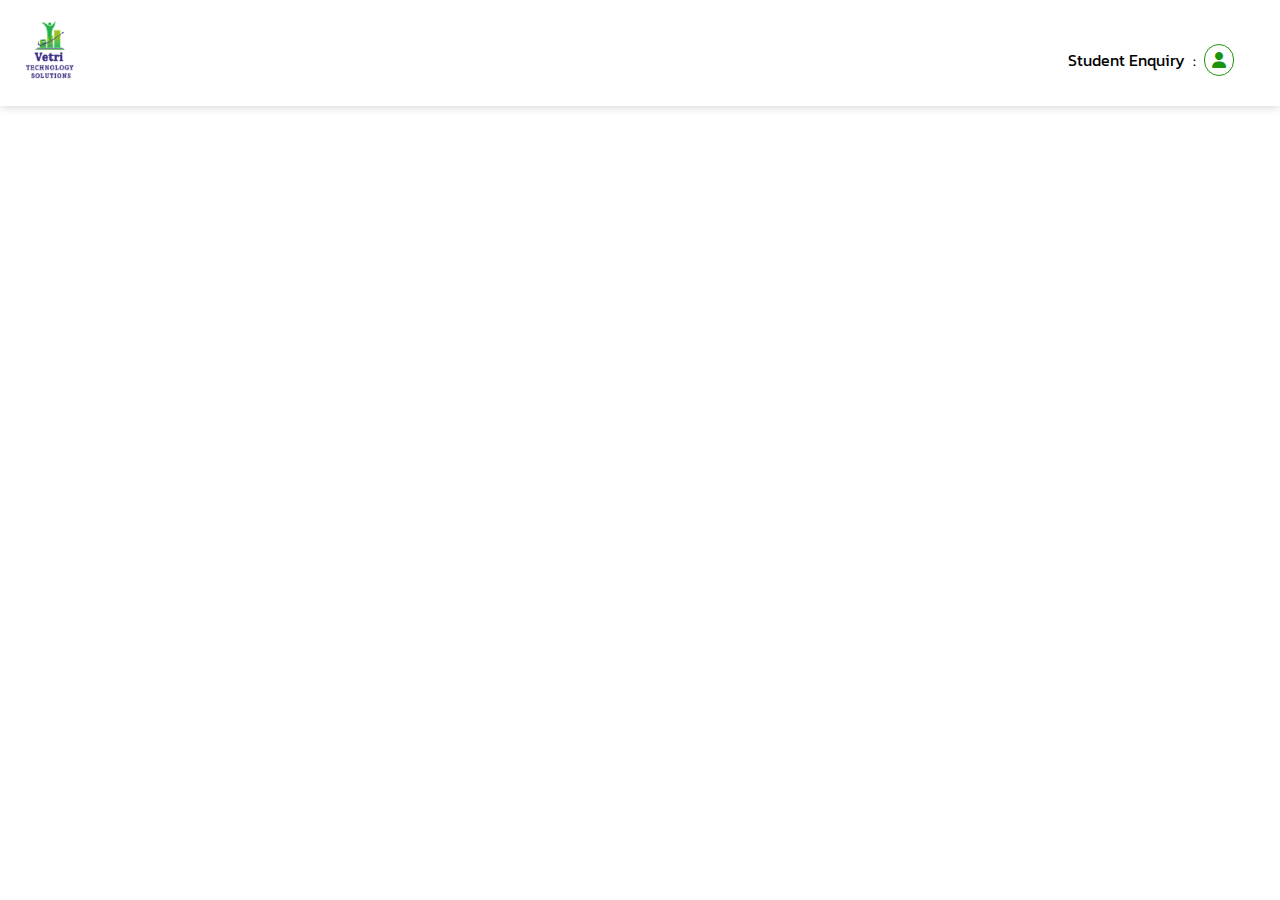
<file: index.html>
<!DOCTYPE html>
<html lang="en">

<head>
    <meta charset="UTF-8">
    <meta name="viewport" content="width=device-width, initial-scale=1.0">
    <title>Vetri Technology Solutions</title>
    <link rel="stylesheet" href="css/main.css">
    <!-- GOOGLE FONT LINK -->
    <link rel="preconnect" href="https://fonts.googleapis.com">
    <link rel="preconnect" href="https://fonts.gstatic.com" crossorigin>
    <link
        href="https://fonts.googleapis.com/css2?family=Kanit:ital,wght@0,100;0,200;0,300;0,400;0,500;0,600;0,700;0,800;0,900;1,100;1,200;1,300;1,400;1,500;1,600;1,700;1,800;1,900&display=swap"
        rel="stylesheet">
    <!-- FONT AWESOME LINK -->
    <link rel="stylesheet" href="https://cdnjs.cloudflare.com/ajax/libs/font-awesome/6.6.0/css/all.min.css">
</head>

<body>
    <!-- Navbar Start -->
    <div class="navbar">
        <div class="navbar-container">
            <div class="navbar-logo">
                <a href="index.html"><img src="images/VTS Logo-1.png" alt="navlogo"></a>
            </div>
            <div class="navbar-links" id="navbar-links">
                <ul>
                    <!-- <li><a href="about.html">About Us</a></li> -->
                    <li class="dropdown">
                        <!-- <a href="#" class="dropbtn">Our Training</a> -->
                        <div class="dropdown-content">
                            <!-- <a href="comingsoon.html">Frontend Development</a> -->
                            <!-- <a href="backendpython.html">Backend Development (Python)</a> -->
                            <!-- <a href="comingsoon.html">Backend Development (Node.Js)</a> -->
                            <!-- <a href="backendjava.html">Backend Development (Java)</a> -->
                            <!-- <a href="uiux.html">UI/UX Design</a> -->
                        </div>
                    </li>
                    <!-- <li><a href="categories.html">Careers</a></li> -->
                </ul>
            </div>
            <div class="user">
                <p id="openModal">Student Enquiry &nbsp;:&nbsp; <i class="fa-solid fa-user"></i></p>
            </div>
        </div>
    </div>
    <!-- Navbar End -->

    <!-- Login Start -->
    <div class="login">
        <div id="loginModal" class="modal">
            <div class="modal-content">
                <span class="close">&times;</span>
                <h2>Enquiry Details</h2>
                <form action="about.html" required>
                    <div class="inputfull">
                        <input type="text" id="tname" placeholder="Enter Your Name" required>
                    </div>
                    <div class="inputfull">
                        <input type="email" id="email" placeholder="Enter Your Email" required>
                    </div>
                    <div class="inputfull">
                        <input type="text" id="mobile" onkeydown="return /[0-9]/.test(event.key) || event.key === 'Backspace'" maxlength="10" minlength="10" placeholder="Enter Your Mobile Number" required>
                    </div>
                    <div class="inputfull">
                        <input type="text" id="address" placeholder="Enter Your Address" required>
                    </div>
                    <div class="inputfull">
                        <input type="text" id="city" placeholder="Enter Your City" required>
                    </div>
                    <div class="inputfull">
                        <input type="text" id="state" placeholder="Enter Your State" required>
                    </div>
                    <div class="selectt">
                        <select id="options" name="options">
                            <option value="Our Course">Select Our Course</option>
                            <option value="value2">Frontend Development</option>
                            <option value="value3">Backend (Python)</option>
                            <option value="value4">Backend (Java)</option>
                            <option value="value5">MERN Stack Development</option>
                            <option value="value5">Data Analytics</option>
                            <option value="value5">UI/UX Design</option>
                        </select>
                    </div>
                    <div class="submit-btn">
                        <input type="submit">
                    </div>
                </form>
            </div>
        </div>
    </div>
    <!-- Login End -->


    <script>
        const modal = document.getElementById("loginModal");
        const openModalButton = document.getElementById("openModal");
        const closeModalButton = document.querySelector(".close");

        openModalButton.onclick = () => {
            modal.style.display = "flex";
        };

        closeModalButton.onclick = () => {
            modal.style.display = "none";
        };
    </script>

    <!-- <script>
        const modal2 = document.getElementById("loginModal");
        const name2 = document.getElementById("username");
        const password2 = document.getElementById("password");

        if(name2 == "" && password2 == ""){
            alert("Please Enter Section")
        } else {
            alert("Successfully Submitted")
        }
    </script> -->


</body>

</html>
</file>
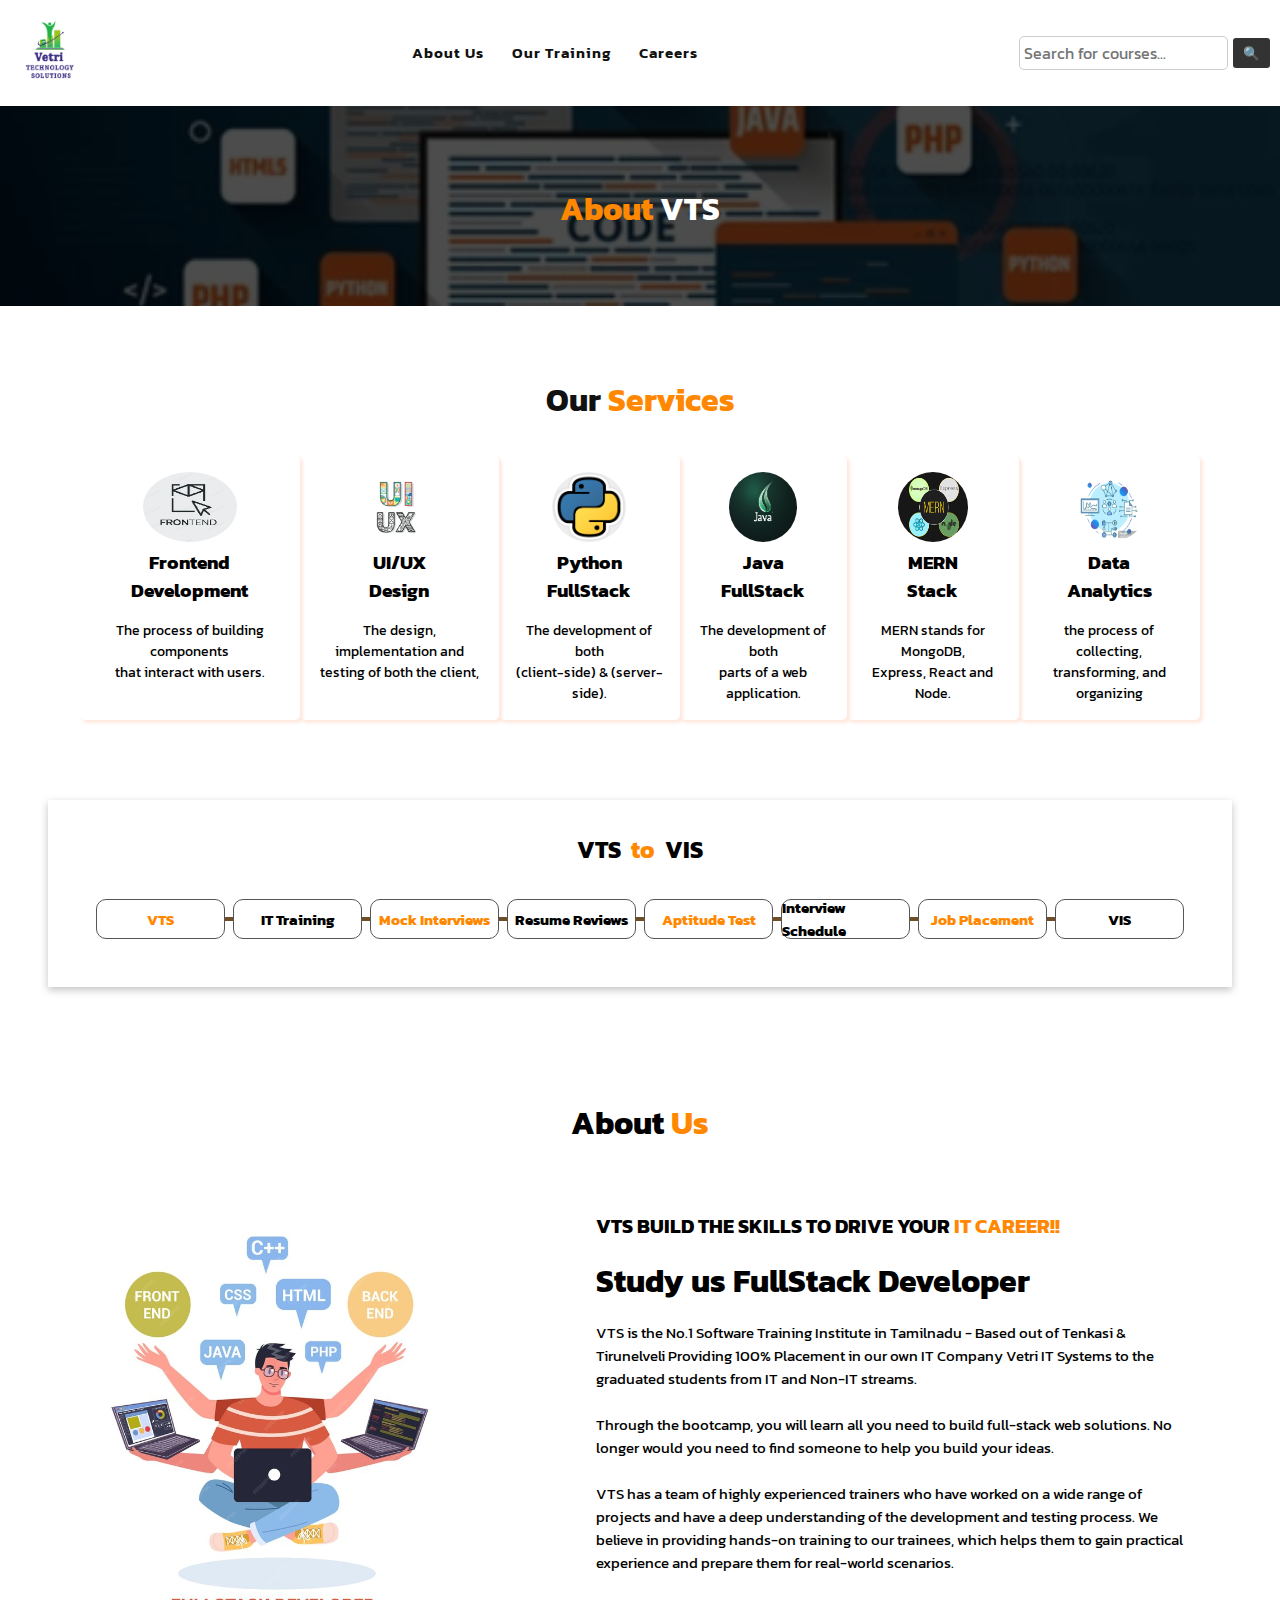
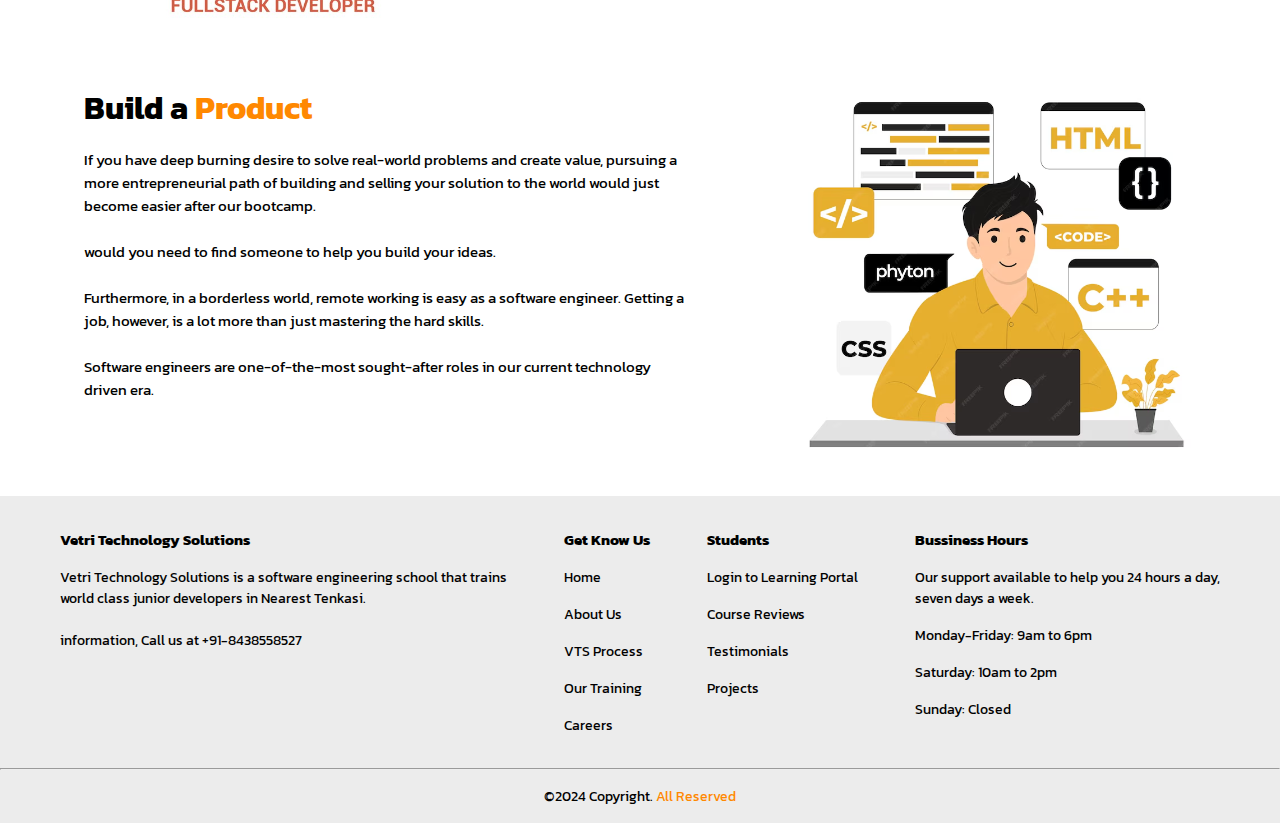
<file: about.html>
<!DOCTYPE html>
<html lang="en">

<head>
    <meta charset="UTF-8">
    <meta name="viewport" content="width=device-width, initial-scale=1.0">
    <title>About Us</title>
    <link rel="stylesheet" href="css/about.css">
    <!-- GOOGLE FONT LINK -->
    <link rel="preconnect" href="https://fonts.googleapis.com">
    <link rel="preconnect" href="https://fonts.gstatic.com" crossorigin>
    <link
        href="https://fonts.googleapis.com/css2?family=Kanit:ital,wght@0,100;0,200;0,300;0,400;0,500;0,600;0,700;0,800;0,900;1,100;1,200;1,300;1,400;1,500;1,600;1,700;1,800;1,900&display=swap"
        rel="stylesheet">
</head>

<body>
    <!-- Navbar Start -->
    <div class="navbar">
        <div class="navbar-container">
            <div class="navbar-logo">
                <a href="index.html"><img src="images/VTS Logo-1.png" alt="navlogo"></a>
            </div>
            <div class="navbar-links" id="navbar-links">
                <ul>
                    <li><a href="about.html">About Us</a></li>
                    <!-- <li><a href="about.html">VIS Process</a></li> -->
                    <li class="dropdown">
                        <a href="#" class="dropbtn">Our Training</a>
                        <div class="dropdown-content">
                            <a href="frontend.html">Frontend Development</a>
                            <a href="backendpython.html">Python FullStack</a>
                            <a href="backendnode.html">Backend (Node.Js)</a>
                            <a href="backendjava.html">Java FullStack</a>
                            <a href="uiux.html">UI/UX Design</a>
                        </div>
                    </li>
                    <li><a href="categories.html">Careers</a></li>
                </ul>
            </div>
            <div class="search-box">
                <input type="text" placeholder="Search for courses..." id="myInput" onkeypress="filterList()">
                <button class="search-btn" type="submit" onclick="filterList()">&#x1F50D;</button>
            </div>

            <button class="navbar-toggle" id="toggle-btn">&#9776;</button>
            <button class="navbar-close" id="close-btn">&times;</button>
        </div>
    </div>
    <!-- Navbar End -->

    <!-- About banner Start -->
    <div class="banner" style="position: relative; text-align: center; color: white;">
        <div class="bg-img" style="position: relative;">
            <img src="images/aboutbanner.png" alt="Python Banner"
                style="width: 100%; height: 200px; object-fit: cover; filter: brightness(30%);">
            <div style="position: absolute; top: 50%; left: 50%; transform: translate(-50%, -50%);">
                <h1>
                    <span style="color: #ff8800;">About</span> VTS
                </h1>
            </div>
        </div>
    </div>
    <!-- About banner End -->

    <!-- Services Start -->
    <div class="services">
        <h1>Our <span style="color: #ff8800;">Services</span></h1>
        <div class="services-container">
            <div class="child-services" onclick="openPage('frontend.HTML')">
                <img src="images/frontendservices.png" alt="services-image">
                <h3>Frontend <br> Development</h3>
                <p>The process of building components <br> that interact with users.</p>
            </div>
            <div class="child-services" onclick="openPage('uiux.html')">
                <img src="images/uiuxservices.png" alt="services-image">
                <h3>UI/UX <br> Design</h3>
                <p>The design, implementation and <br> testing of both the client,</p>
            </div>
            <div class="child-services" onclick="openPage('backendpython.html')">
                <img src="images/pythonservices.png" alt="services-image">
                <h3>Python <br> FullStack</h3>
                <p>The development of both <br> (client-side) & (server-side).</p>
            </div>
            <div class="child-services" onclick="openPage('backendjava.html')">
                <img src="images/javaservices.png" alt="services-image">
                <h3>Java <br> FullStack</h3>
                <p>The development of both <br> parts of a web application.</p> 
            </div>
            <div class="child-services" onclick="openPage('backendnode.html')">
                <img src="images/mernservices.png" alt="services-image">
                <h3>MERN <br> Stack</h3>
                <p>MERN stands for MongoDB, <br> Express, React and Node.</p>
            </div>
            <div class="child-services">
                <img src="images/dataanalyticsservices.png" alt="services-image">
                <h3>Data <br> Analytics</h3>
                <p>the process of collecting,<br> transforming, and organizing </p>
            </div>  
        </div>
    </div>
    <!-- Services End -->


    <!-- Roadmap Start -->
    <div class="all-step">
        <div class="step-head">
            <h2>VTS &nbsp;<span style="color: #ff8800;">to</span>&nbsp; VIS</h2>
        </div>
        <div class="step-container">
            <div class="step active">VTS</div>
            <div class="line active"></div>
            <div class="step active2">IT Training</div>
            <div class="line active"></div>
            <div class="step active">Mock Interviews</div>
            <div class="line active"></div>
            <div class="step active2">Resume Reviews</div>
            <div class="line active"></div>
            <div class="step active">Aptitude Test</div>
            <div class="line active"></div>
            <div class="step active2">Interview Schedule</div>
            <div class="line active"></div>
            <div class="step active">Job Placement</div>
            <div class="line active"></div>
            <div class="step active2">VIS</div>
        </div>
    </div>
    <!-- Roadmap End -->


    <!-- Banner Start -->
    <div class="bg-img-about">
        <div class="about">
            <h1 class="about-head">About <span style="color: #ff8800;">Us</span></h1>
            <div class="about-container">
                <div class="top-about">
                    <div class="top-left-about">
                        <img src="images/aboutimage2.png" alt="about-image">
                    </div>
                    <div class="top-right-about">
                        <h4>VTS BUILD THE SKILLS TO DRIVE YOUR <span style="color: #ff8800;">IT CAREER!!</span></h4>
                        <h1>Study us FullStack Developer</h1>
                        <p>VTS is the No.1 Software Training Institute in Tamilnadu - Based out of Tenkasi & Tirunelveli
                            Providing 100% Placement in our own IT Company Vetri IT Systems to the graduated students
                            from IT and Non-IT streams. <br><br>

                            Through the bootcamp, you will learn all you need to build full-stack web solutions. No
                            longer
                            would you need to find someone to help you build your ideas. <br><br>

                            VTS has a team of highly experienced trainers who have worked on a wide range of projects
                            and have a deep understanding of the development and testing process. We believe in
                            providing hands-on training to our trainees, which helps them to gain practical experience
                            and prepare them for real-world scenarios. <br><br>
                        </p>
                    </div>
                </div>

                <div class="bottom-about">
                    <div class="bottom-left-about">
                        <h1>Build a <span style="color: #ff8800;">Product</span></h1>
                        <p>If you have deep burning desire to solve real-world problems and create value, pursuing a
                            more
                            entrepreneurial path of building and selling your solution to the world would just become
                            easier
                            after our bootcamp. <br><br>

                            would you need to find someone to help you build your ideas. <br><br>

                            Furthermore, in a borderless world, remote working is easy as a software engineer. Getting a
                            job, however, is a lot more than just mastering the hard skills. <br><br>
                            Software engineers are one-of-the-most sought-after roles in our current technology driven
                            era.</p>
                    </div>
                    <div class="bottom-right-about">
                        <img src="images/aboutimage.png" alt="about-image">
                    </div>
                </div>
            </div>
        </div>
    </div>
    <!-- Banner End -->



    <!-- Footer Start -->
    <div class="footer">
        <div class="footer-container">
            <div class="company">
                <h3>Vetri Technology Solutions</h3>
                <p>Vetri Technology Solutions is a software engineering school that trains <br> world class junior
                    developers in
                    Nearest
                    Tenkasi.<br><br>
                    information, Call us at +91-8438558527</p>
                <div class="footer-icons">
                    <i class="fa-brands fa-whatsapp"></i>
                    <i class="fa-brands fa-linkedin"></i>
                    <i class="fa-brands fa-facebook"></i>
                    <i class="fa-brands fa-github"></i>
                </div>

            </div>
            <div class="knowus">
                <h3>Get Know Us</h3>
                <ul>
                    <li>Home</li>
                    <li>About Us</li>
                    <li>VTS Process</li>
                    <li>Our Training</li>
                    <li>Careers</li>
                </ul>
            </div>
            <div class="students">
                <h3>Students</h3>
                <ul>
                    <li>Login to Learning Portal</li>
                    <li>Course Reviews</li>
                    <li>Testimonials</li>
                    <li>Projects</li>
                </ul>
            </div>
            <div class="newsletter">
                <h3>Bussiness Hours</h3>
                <p>Our support available to help you 24 hours a day, <br> seven days a week.</p>
                <ul>
                    <li>Monday-Friday: 9am to 6pm</li>
                    <li>Saturday: 10am to 2pm</li>
                    <li>Sunday: Closed</li>
                </ul>
            </div>
        </div>
    </div>
    <hr>
    <!-- Footer End -->

    <!-- Copyright Start -->
    <div class="copyright">
        <p>©2024 Copyright. <span style="color: #ff8800;">All Reserved</span></p>
    </div>
    <!-- Copyright End -->



    <script>
        function filterList() {
            const input = document.getElementById('myInput');
            const filter = input.value.toUpperCase();
            const services = document.getElementsByClassName('child-services');

            for (let i = 0; i < services.length; i++) {
                const h3 = services[i].getElementsByTagName('h3')[0];
                const txtValue = h3.textContent || h3.innerText;
                if (txtValue.toUpperCase().indexOf(filter) > -1) {
                    services[i].style.display = ""; 
                } else {
                    services[i].style.display = "none"; 
                }
            }
        }
    </script>


    <script>
        function openPage(pageUrl) {
            window.open(pageUrl);
        }
    </script>







</body>

</html>
</file>
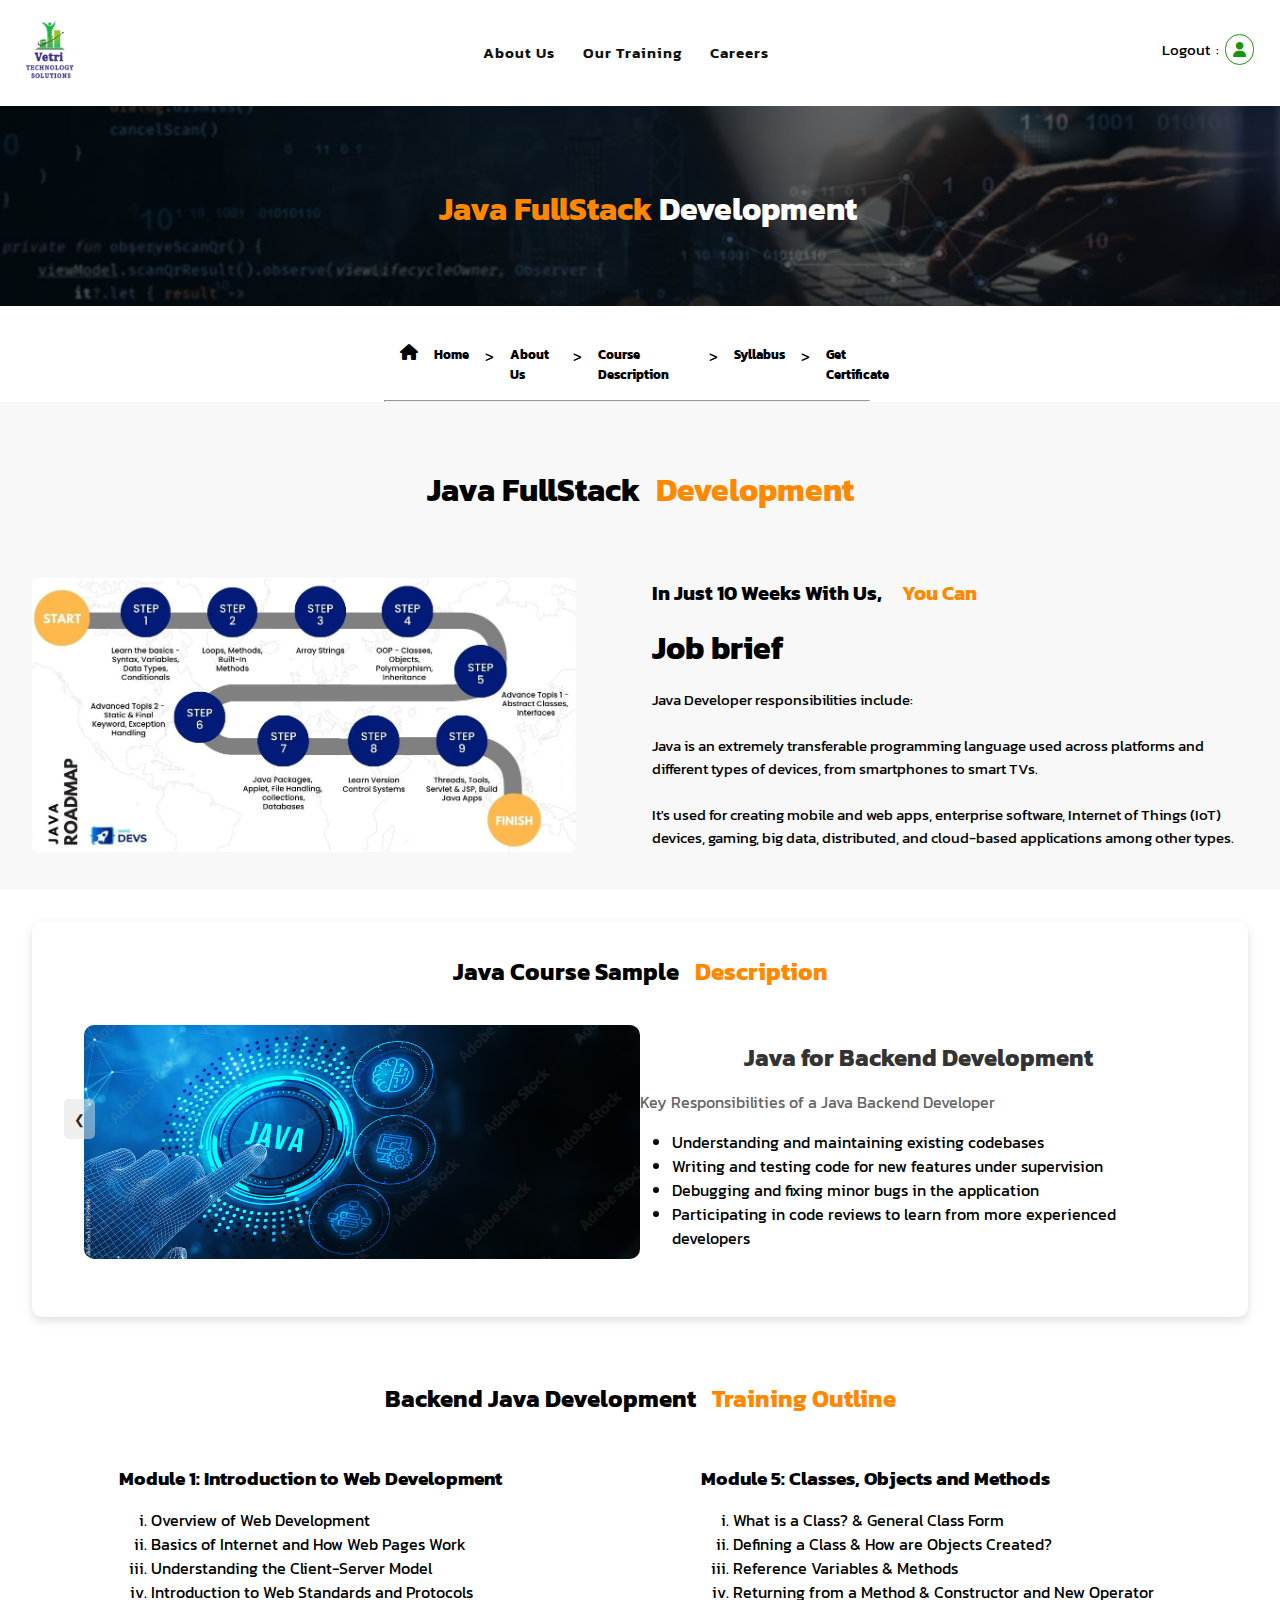
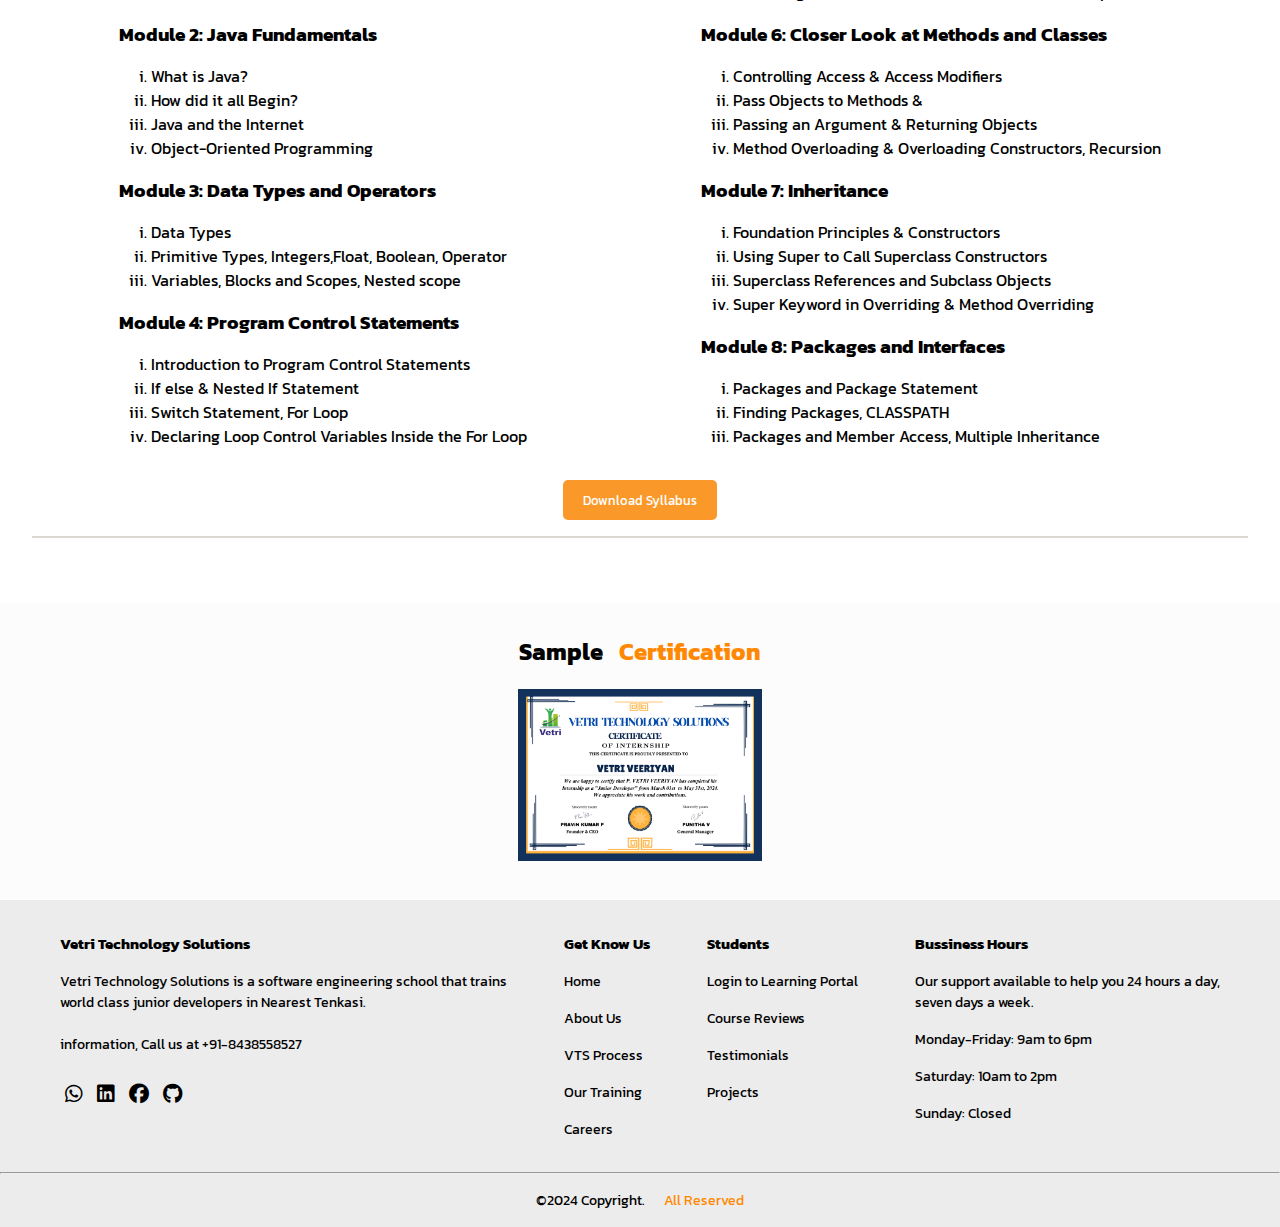
<file: backendjava.html>
<!DOCTYPE html>
<html lang="en">

<head>
    <meta charset="UTF-8">
    <meta name="viewport" content="width=device-width, initial-scale=1.0">
    <title>Backend(Python) Development</title>
    <link rel="stylesheet" href="css/backendjava.css">
    <!-- GOOGLE FONT LINK -->
    <link rel="preconnect" href="https://fonts.googleapis.com">
    <link rel="preconnect" href="https://fonts.gstatic.com" crossorigin>
    <link
        href="https://fonts.googleapis.com/css2?family=Kanit:ital,wght@0,100;0,200;0,300;0,400;0,500;0,600;0,700;0,800;0,900;1,100;1,200;1,300;1,400;1,500;1,600;1,700;1,800;1,900&display=swap"
        rel="stylesheet">
    <!-- FONT AWESOME LINK -->
    <link rel="stylesheet" href="https://cdnjs.cloudflare.com/ajax/libs/font-awesome/6.6.0/css/all.min.css">
</head>

<body>
    <!-- Navbar Start -->
    <div class="navbar">
        <div class="navbar-container">
            <div class="navbar-logo">
                <a href="index.html"><img src="images/VTS Logo-1.png" alt="navlogo"></a>
            </div>
            <div class="navbar-links" id="navbar-links">
                <ul>
                    <li><a href="about.html">About Us</a></li>
                    <!-- <li><a href="about.html">VIS Process</a></li> -->
                    <li class="dropdown">
                        <a href="#" class="dropbtn">Our Training</a>
                        <div class="dropdown-content">
                            <a href="frontend.html">Frontend Development</a>
                            <a href="backendpython.html">Python FullStack</a>
                            <a href="backendnode.html">Backend (Node.Js)</a>
                            <a href="backendjava.html">Java FullStack</a>
                            <a href="uiux.html">UI/UX Design</a>
                        </div>
                    </li>
                    <li><a href="categories.html">Careers</a></li>
                </ul>
            </div>
            <div class="user">
                <p id="openModal">Logout &nbsp;:&nbsp; <a href="index.html"><i class="fa-solid fa-user"></i></a></p>
            </div>

            <button class="navbar-toggle" id="toggle-btn">&#9776;</button>
            <button class="navbar-close" id="close-btn">&times;</button>
        </div>
    </div>
    <!-- Navbar End -->

    <!-- backend banner Start -->
    <div class="banner" style="position: relative; text-align: center; color: white;">
        <div class="bg-img" style="position: relative;">
            <img src="images/pythonbanner.png" alt="Python Banner" style="width: 100%; height: 200px; object-fit: cover; filter: brightness(40%);">
            <div style="position: absolute; top: 50%; left: 50%; transform: translate(-50%, -50%);">
                <h1>
                    <span style="color: #ff8800;">Java FullStack</span> Development
                </h1>
            </div>
        </div>
    </div>
    <!-- backend banner End -->


    <!-- Bredcrumbs Start -->
    <div class="bredcrumbs">
        <div class="bredcrumbs-container">
            <div class="bredcrumbs-child">
                <i class="fa-solid fa-home"></i>
                <h5><a href="index.html">Home</a></h5>
                <span>></span>
                <h5><a href="#java">About Us</a></h5>
                <span>></span>
                <h5><a href="#coursedescription">Course Description</a></h5>
                <span>></span>
                <h5><a href="#syllabus">Syllabus</a></h5>
                <span>></span>
                <h5><a href="#certificate">Get Certificate</a></h5>
            </div>
        </div>
        <hr>
    </div>
    <!-- Bredcrumbs End -->


    <!-- backend Start -->
    <div class="backend" id="java">
        <h1 class="backend-head">Java FullStack<span style="color: #ff8800;">Development</span></h1>
        <div class="backend-container">
            <div class="top-backend">
                <div class="left-backend">
                    <img src="images/roadmapjava.png" alt="backend-image">
                </div>
                <div class="right-backend">
                    <h4>In Just 10 Weeks With Us, <span style="color: #ff8800;">You Can</span></h4>
                    <h1>Job brief</h1>
                    <p>Java Developer responsibilities include:<br><br>

                        Java is an extremely transferable programming language used across platforms and different types
                        of devices, from smartphones to smart TVs. <br><br>

                        It's used for creating mobile and web apps, enterprise software, Internet of Things (IoT)
                        devices, gaming, big data, distributed, and cloud-based applications among other types.
                    </p>
                </div>
            </div>
        </div>
    </div>
    <!-- backend End -->


    <!-- Scroll Start -->
    <div class="carousel-container" id="coursedescription">
        <h2>Java Course Sample<span style="color: #ff8800;">Description</span></h2>
        <div class="carousel-slide">
            <div class="carousel-item">
                <div><img src="images/scrooljava.png" alt="java Backend 1"></div>
                <div>
                    <h2>Java for Backend Development</h2>
                    <p>Key Responsibilities of a Java Backend Developer</p>
                    <ul>
                        <li>Understanding and maintaining existing codebases</li>
                        <li>Writing and testing code for new features under supervision</li>
                        <li>Debugging and fixing minor bugs in the application</li>
                        <li>Participating in code reviews to learn from more experienced developers</li>
                    </ul>
                </div>
            </div>
            <div class="carousel-item">
                <div><img src="images/scrolljava2.png" alt="java Backend 2"></div>
                <div>
                    <h2>APIs with Flask and Django</h2>
                    <p>Create APIs using popular Python frameworks like Flask and Django.</p>
                    <ul>
                        <li>Bootstrapping a Flask Application</li>
                        <li>Creating a RESTful Endpoint with Flask</li>
                        <li>Dockerizing Flask Applications</li>
                        <li>Auth0 DocsOpen external link</li>
                    </ul>
                </div>
            </div>
            <div class="carousel-item">
                <div><img src="images/scrolljava3.png" alt="java Backend 3"></div>
                <div>
                    <h2>Database Integration</h2>
                    <p>Integrate databases seamlessly using Python for backend operations.</p>
                    <ul>
                        <li>Understanding and maintaining existing codebases</li>
                        <li>Writing and testing code for new features under supervision</li>
                        <li>Debugging and fixing minor bugs in the application</li>
                        <li>Participating in code reviews to learn from more experienced developers</li>
                    </ul>
                </div>
            </div>
        </div>
        <div class="carousel-buttons">
            <button class="carousel-button" id="prevButton">&#10094;</button>
            <button class="carousel-button" id="nextButton">&#10095;</button>
        </div>
    </div>
    <!-- Scroll End -->



    <!-- Outline Start -->
    <div class="outline" id="syllabus">
        <h2>Backend Java Development<span style="color: #ff8800;">Training Outline</span></h2>
        <div class="outline-container">
            <div class="firstchild">
                <div class="child-outline">
                    <h3>Module 1: Introduction to Web Development</h3>
                    <ul>
                        <li>Overview of Web Development</li>
                        <li>Basics of Internet and How Web Pages Work</li>
                        <li>Understanding the Client-Server Model</li>
                        <li>Introduction to Web Standards and Protocols</li>
                    </ul>
                </div>

                <div class="child-outline">
                    <h3>Module 2: Java Fundamentals</h3>
                    <ul>
                        <li>What is Java?</li>
                        <li>How did it all Begin?</li>
                        <li>Java and the Internet</li>
                        <li>Object-Oriented Programming</li>
                    </ul>
                </div>

                <div class="child-outline">
                    <h3>Module 3: Data Types and Operators</h3>
                    <ul>
                        <li>Data Types</li>
                        <li>Primitive Types, Integers,Float, Boolean, Operator</li>
                        <li>Variables, Blocks and Scopes, Nested scope</li>
                    </ul>
                </div>

                <div class="child-outline">
                    <h3>Module 4: Program Control Statements</h3>
                    <ul>
                        <li>Introduction to Program Control Statements</li>
                        <li>If else & Nested If Statement</li>
                        <li>Switch Statement, For Loop</li>
                        <li>Declaring Loop Control Variables Inside the For Loop</li>
                    </ul>
                </div>
            </div>
            <div class="secondchild">
                <div class="child-outline">
                    <h3>Module 5: Classes, Objects and Methods</h3>
                    <ul>
                        <li>What is a Class? & General Class Form</li>
                        <li>Defining a Class & How are Objects Created?</li>
                        <li>Reference Variables & Methods</li>
                        <li>Returning from a Method & Constructor and New Operator</li>
                    </ul>
                </div>

                <div class="child-outline">
                    <h3>Module 6: Closer Look at Methods and Classes</h3>
                    <ul>
                        <li>Controlling Access & Access Modifiers</li>
                        <li>Pass Objects to Methods & </li>
                        <li>Passing an Argument & Returning Objects</li>
                        <li>Method Overloading & Overloading Constructors, Recursion</li>
                    </ul>
                </div>

                <div class="child-outline">
                    <h3>Module 7: Inheritance</h3>
                    <ul>
                        <li>Foundation Principles & Constructors</li>
                        <li>Using Super to Call Superclass Constructors</li>
                        <li>Superclass References and Subclass Objects</li>
                        <li>Super Keyword in Overriding & Method Overriding</li>
                    </ul>
                </div>

                <div class="child-outline">
                    <h3>Module 8: Packages and Interfaces</h3>
                    <ul>
                        <li>Packages and Package Statement</li>
                        <li>Finding Packages, CLASSPATH</li>
                        <li>Packages and Member Access, Multiple Inheritance</li>
                    </ul>
                </div>
            </div>
        </div>
        <div class="syllabus-btn">
            <button id="download-syllabus">Download Syllabus</button>
        </div><hr style="margin-top: 1rem;" color="#dbd8d4">
    </div>
    <!-- Outline End -->


    <!-- Certification Start -->
    <div class="certification-section" id="certificate">
        <h2>Sample<span style="color:#ff8800;">Certification</span></h2>
        <img src="images/certificate.png" alt="Certificate" id="certificate">
        <!-- <p>Click the button below to download your certificate.</p> -->
        <!-- <button id="download-btn">Download Certificate</button> -->
    </div>
    <!-- Certification End -->



    <!-- Footer Start -->
    <div class="footer">
        <div class="footer-container">
            <div class="company">
                <h3>Vetri Technology Solutions</h3>
                <p>Vetri Technology Solutions is a software engineering school that trains <br> world class junior
                    developers in
                    Nearest
                    Tenkasi.<br><br>
                    information, Call us at +91-8438558527</p>
                <div class="footer-icons">
                    <i class="fa-brands fa-whatsapp"></i>
                    <i class="fa-brands fa-linkedin"></i>
                    <i class="fa-brands fa-facebook"></i>
                    <i class="fa-brands fa-github"></i>
                </div>

            </div>
            <div class="knowus">
                <h3>Get Know Us</h3>
                <ul>
                    <li>Home</li>
                    <li>About Us</li>
                    <li>VTS Process</li>
                    <li>Our Training</li>
                    <li>Careers</li>
                </ul>
            </div>
            <div class="students">
                <h3>Students</h3>
                <ul>
                    <li>Login to Learning Portal</li>
                    <li>Course Reviews</li>
                    <li>Testimonials</li>
                    <li>Projects</li>
                </ul>
            </div>
            <div class="newsletter">
                <h3>Bussiness Hours</h3>
                <p>Our support available to help you 24 hours a day, <br> seven days a week.</p>
                <ul>
                    <li>Monday-Friday: 9am to 6pm</li>
                    <li>Saturday: 10am to 2pm</li>
                    <li>Sunday: Closed</li>
                </ul>
            </div>
        </div>
    </div>
    <hr>
    <!-- Footer End -->

    <!-- Copyright Start -->
    <div class="copyright">
        <p>©2024 Copyright. <span style="color: #ff8800;">All Reserved</span></p>
    </div>
    <!-- Copyright End -->


    <script>
        const slide = document.querySelector('.carousel-slide');
        const items = document.querySelectorAll('.carousel-item');
        let index = 0;

        function showSlide() {
            slide.style.transform = `translateX(${-index * 100}%)`;
        }

        document.getElementById('prevButton').addEventListener('click', () => {
            index = (index > 0) ? index - 1 : items.length - 1;
            showSlide();
        });

        document.getElementById('nextButton').addEventListener('click', () => {
            index = (index < items.length - 1) ? index + 1 : 0;
            showSlide();
        });

        setInterval(() => {
            index = (index < items.length - 1) ? index + 1 : 0;
            showSlide();
        }, 3000);
    </script>



    <script>
        document.getElementById('download-btn').addEventListener('click', function () {
            const imageUrl = document.getElementById('certificate').src;
            const a = document.createElement('a');
            a.href = imageUrl;
            a.download = 'certificate.jpg';
            a.click();
        });
    </script>

</body>

</html>
</file>
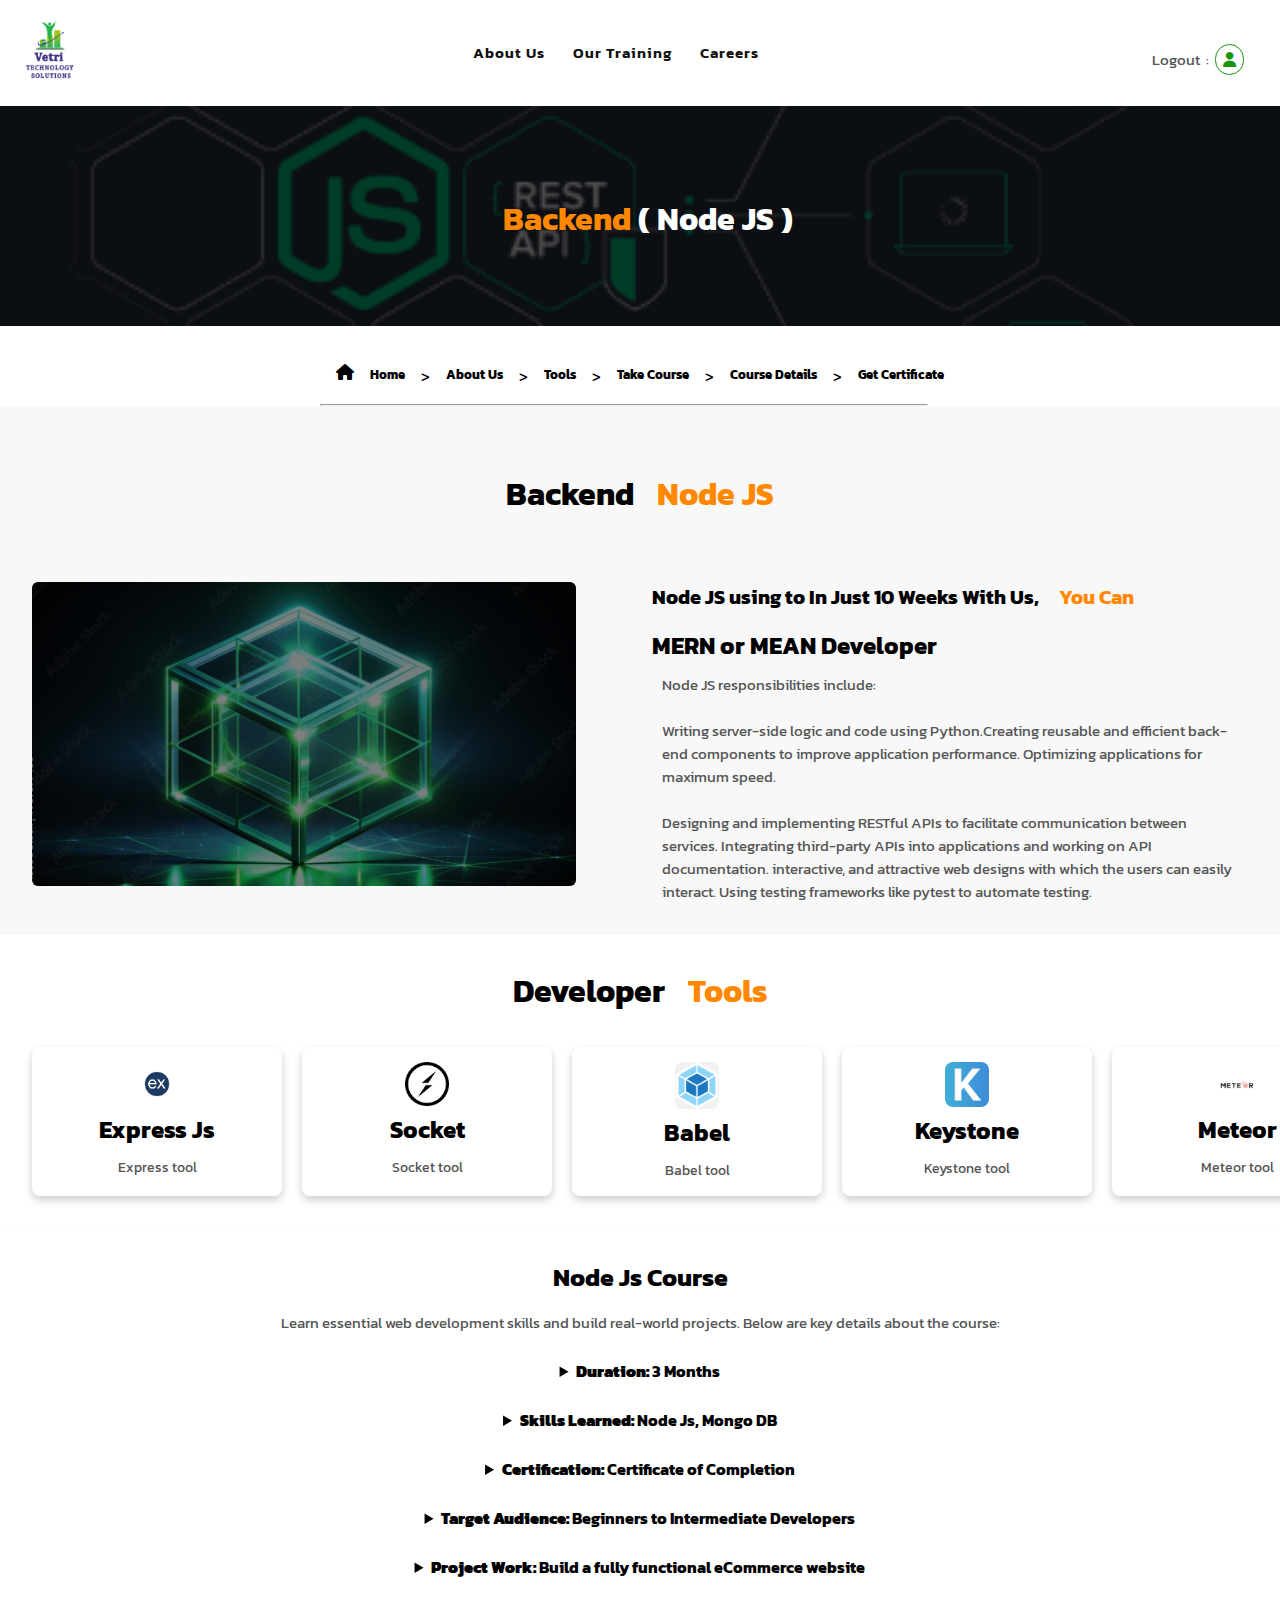
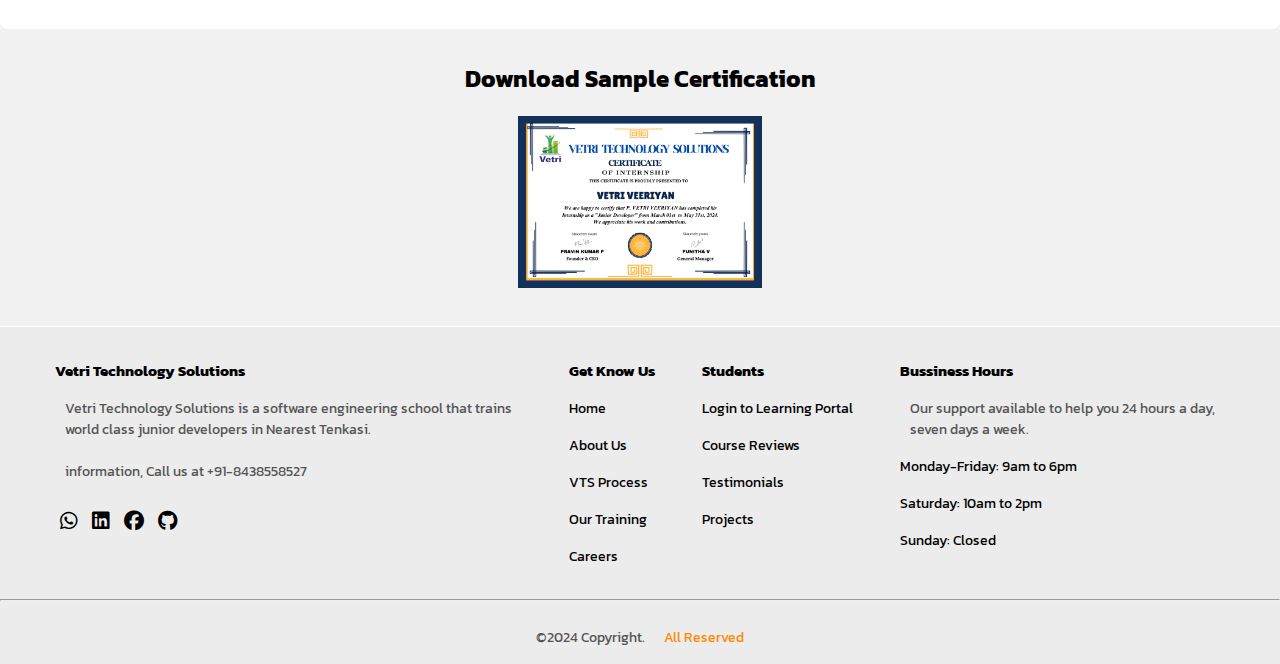
<file: backendnode.html>
<!DOCTYPE html>
<html lang="en">

<head>
    <meta charset="UTF-8">
    <meta name="viewport" content="width=device-width, initial-scale=1.0">
    <title>FullStack Node Js</title>
    <link rel="stylesheet" href="css/backendnode.css">
    <!-- GOOGLE FONT LINK -->
    <link rel="preconnect" href="https://fonts.googleapis.com">
    <link rel="preconnect" href="https://fonts.gstatic.com" crossorigin>
    <link
        href="https://fonts.googleapis.com/css2?family=Kanit:ital,wght@0,100;0,200;0,300;0,400;0,500;0,600;0,700;0,800;0,900;1,100;1,200;1,300;1,400;1,500;1,600;1,700;1,800;1,900&display=swap"
        rel="stylesheet">
    <!-- FONT AWESOME LINK -->
    <link rel="stylesheet" href="https://cdnjs.cloudflare.com/ajax/libs/font-awesome/6.6.0/css/all.min.css">
</head>

<body>
    <!-- Navbar Start -->
    <div class="navbar">
        <div class="navbar-container">
            <div class="navbar-logo">
                <a href="index.html"><img src="images/VTS Logo-1.png" alt="navlogo"></a>
            </div>
            <div class="navbar-links" id="navbar-links">
                <ul>
                    <li><a href="about.html">About Us</a></li>
                    <!-- <li><a href="about.html">VIS Process</a></li> -->
                    <li class="dropdown">
                        <a href="#" class="dropbtn">Our Training</a>
                        <div class="dropdown-content">
                            <a href="frontend.html">Frontend Development</a>
                            <a href="backendpython.html">Python FullStack</a>
                            <a href="backendnode.html">Backend (Node.Js)</a>
                            <a href="backendjava.html">Java FullStack</a>
                            <a href="uiux.html">UI/UX Design</a>
                        </div>
                    </li>
                    <li><a href="categories.html">Careers</a></li>
                </ul>
            </div>
            <div class="user">
                <p id="openModal">Logout &nbsp;:&nbsp; <a href="index.html"><i class="fa-solid fa-user"></i></a></p>
            </div>


            <button class="navbar-toggle" id="toggle-btn">&#9776;</button>
            <button class="navbar-close" id="close-btn">&times;</button>
        </div>
    </div>
    <!-- Navbar End -->

    <!-- backend banner Start -->
    <div class="banner" style="position: relative; text-align: center; color: white;">
        <div class="bg-img" style="position: relative;">
            <img src="images/nodebanner.png" alt="Python Banner" style="width: 100%; height: 220px; object-fit: cover; filter: brightness(30%);">
            <div style="position: absolute; top: 50%; left: 50%; transform: translate(-50%, -50%);">
                <h1>
                    <span style="color: #ff8800;">Backend</span> ( Node JS )
                </h1>
            </div>
        </div>
    </div>
    <!-- backend banner End -->


    <!-- Bredcrumbs Start -->
    <div class="bredcrumbs">
        <div class="bredcrumbs-container">
            <div class="bredcrumbs-child">
                <i class="fa-solid fa-home"></i>
                <h5><a href="home.html">Home</a></h5>
                <span>></span>
                <h5><a href="#frontend">About Us</a></h5>
                <span>></span>
                <h5><a href="#syllabus">Tools</a></h5>
                <span>></span>
                <h5><a href="#takecourse">Take Course</a></h5>
                <span>></span>
                <h5><a href="#course-details">Course Details</a></h5>
                <span>></span>
                <h5><a href="#get-certificate">Get Certificate</a></h5>
            </div>
        </div>
        <hr>
    </div>
    <!-- Bredcrumbs End -->


    <!-- backend Start -->
    <div class="backend">
        <h1 class="backend-head">Backend <span style="color: #ff8800;">Node JS</span></h1>
        <div class="backend-container">
            <div class="top-backend">
                <div class="left-backend">
                    <img src="images/nodejs-about.png" alt="backend-image" style="filter: brightness(50%);">
                </div>
                <div class="right-backend">
                    <h4>Node JS using to In Just 10 Weeks With Us, <span style="color: #ff8800;">You Can</span></h4>
                    <h2>MERN or MEAN Developer</h2>
                    <p>Node JS responsibilities include:<br><br>

                        Writing server-side logic and code using Python.Creating reusable and efficient back-end
                        components to improve application performance.
                        Optimizing applications for maximum speed. <br><br>
                        Designing and implementing RESTful APIs to facilitate communication between services.
                        Integrating third-party APIs into applications and working on API documentation.
                        interactive, and attractive web designs with which the users can easily interact.
                        Using testing frameworks like pytest to automate testing.
                    </p>
                </div>
            </div>
        </div>
    </div>
    <!-- backend End -->


    <!-- Scroll Start -->
    <div class="scroll-container">
        <h1 style="text-align: center; margin-bottom: 2rem;">Developer <span style="color: #ff8800;">Tools</span></h1>
        <div class="scroll-content" id="scrollContent">
            <div class="item">
                <img src="images/expressjs.png" alt="Image 1">
                <h2>Express Js</h2>
                <p>Express tool</p>
            </div>
            <div class="item">
                <img src="images/socket.png" alt="Image 2">
                <h2>Socket</h2>
                <p>Socket tool</p>
            </div>
            <div class="item">
                <img src="images/babel.png" alt="Image 3">
                <h2>Babel</h2>
                <p>Babel tool</p>
            </div>
            <div class="item">
                <img src="images/keystone.jpg" alt="Image 4">
                <h2>Keystone</h2>
                <p>Keystone tool</p>
            </div>
            <div class="item">
                <img src="images/meteor.png" alt="Image 5">
                <h2>Meteor</h2> 
                <p>Meteor tool</p>
            </div>
        </div>
    </div>
    <!-- Scroll End -->



    <div class="course-summary">
        <h2>Node Js Course</h2>
        <p>Learn essential web development skills and build real-world projects. Below are key details about the course:</p>

        <details>
            <summary><strong>Duration:</strong> 3 Months</summary>
            <p>This course lasts for 3 months, with a mix of theoretical lessons and practical exercises.</p>
        </details>

        <details>
            <summary><strong>Skills Learned:</strong> Node Js, Mongo DB</summary>
            <p>You'll learn the core frontend technologies: Node Js & Mongo Db version control with Git.</p>
        </details>

        <details>
            <summary><strong>Certification:</strong> Certificate of Completion</summary>
            <p>On successful completion of the course, you will receive a certificate that validates your skills.</p>
        </details>

        <details>
            <summary><strong>Target Audience:</strong> Beginners to Intermediate Developers</summary>
            <p>This course is perfect for individuals looking to start or grow their career in frontend development.</p>
        </details>

        <details>
            <summary><strong>Project Work:</strong> Build a fully functional eCommerce website</summary>
            <p>Throughout the course, you'll work on real-world projects, including a fully functional eCommerce website.</p>
        </details>
    </div>

    <!-- Certification Start -->
    <div class="certification-section">
        <h2>Download Sample Certification</h2>
        <img src="images/certificate.png" alt="Certificate" id="certificate">
        <!-- <p>Click the button below to download your certificate.</p>
        <button id="download-btn">Download Certificate</button> -->
    </div>
    <!-- Certification End -->

    <!-- Footer Start -->
    <div class="footer">
        <div class="footer-container">
            <div class="company">
                <h3>Vetri Technology Solutions</h3>
                <p>Vetri Technology Solutions is a software engineering school that trains <br> world class junior
                    developers in
                    Nearest
                    Tenkasi.<br><br>
                    information, Call us at +91-8438558527</p>
                <div class="footer-icons">
                    <i class="fa-brands fa-whatsapp"></i>
                    <i class="fa-brands fa-linkedin"></i>
                    <i class="fa-brands fa-facebook"></i>
                    <i class="fa-brands fa-github"></i>
                </div>

            </div>
            <div class="knowus">
                <h3>Get Know Us</h3>
                <ul>
                    <li>Home</li>
                    <li>About Us</li>
                    <li>VTS Process</li>
                    <li>Our Training</li>
                    <li>Careers</li>
                </ul>
            </div>
            <div class="students">
                <h3>Students</h3>
                <ul>
                    <li>Login to Learning Portal</li>
                    <li>Course Reviews</li>
                    <li>Testimonials</li>
                    <li>Projects</li>
                </ul>
            </div>
            <div class="newsletter">
                <h3>Bussiness Hours</h3>
                <p>Our support available to help you 24 hours a day, <br> seven days a week.</p>
                <ul>
                    <li>Monday-Friday: 9am to 6pm</li>
                    <li>Saturday: 10am to 2pm</li>
                    <li>Sunday: Closed</li>
                </ul>
            </div>
        </div>
    </div>
    <hr>
    <!-- Footer End -->

    <!-- Copyright Start -->
    <div class="copyright">
        <p>©2024 Copyright. <span style="color: #ff8800;">All Reserved</span></p>
    </div>
    <!-- Copyright End -->


    <script>
        document.getElementById('download-btn').addEventListener('click', function () {
            const imageUrl = document.getElementById('certificate').src;
            const a = document.createElement('a');
            a.href = imageUrl;
            a.download = 'certificate.jpg';
            a.click();
        });
    </script>
    <!-- <script> -->
        <!-- // window.onload = () => {
        //     const scrollContent = document.getElementById('scrollContent');
        //     scrollContent.style.transform = 'translateX(0)';

        //     setTimeout(() => {
        //         scrollContent.style.transform = 'translateX(calc(-250px * 5))';
        //     }, 100);
        // }; -->
    <!-- </script> -->

</body>

</html>
</file>
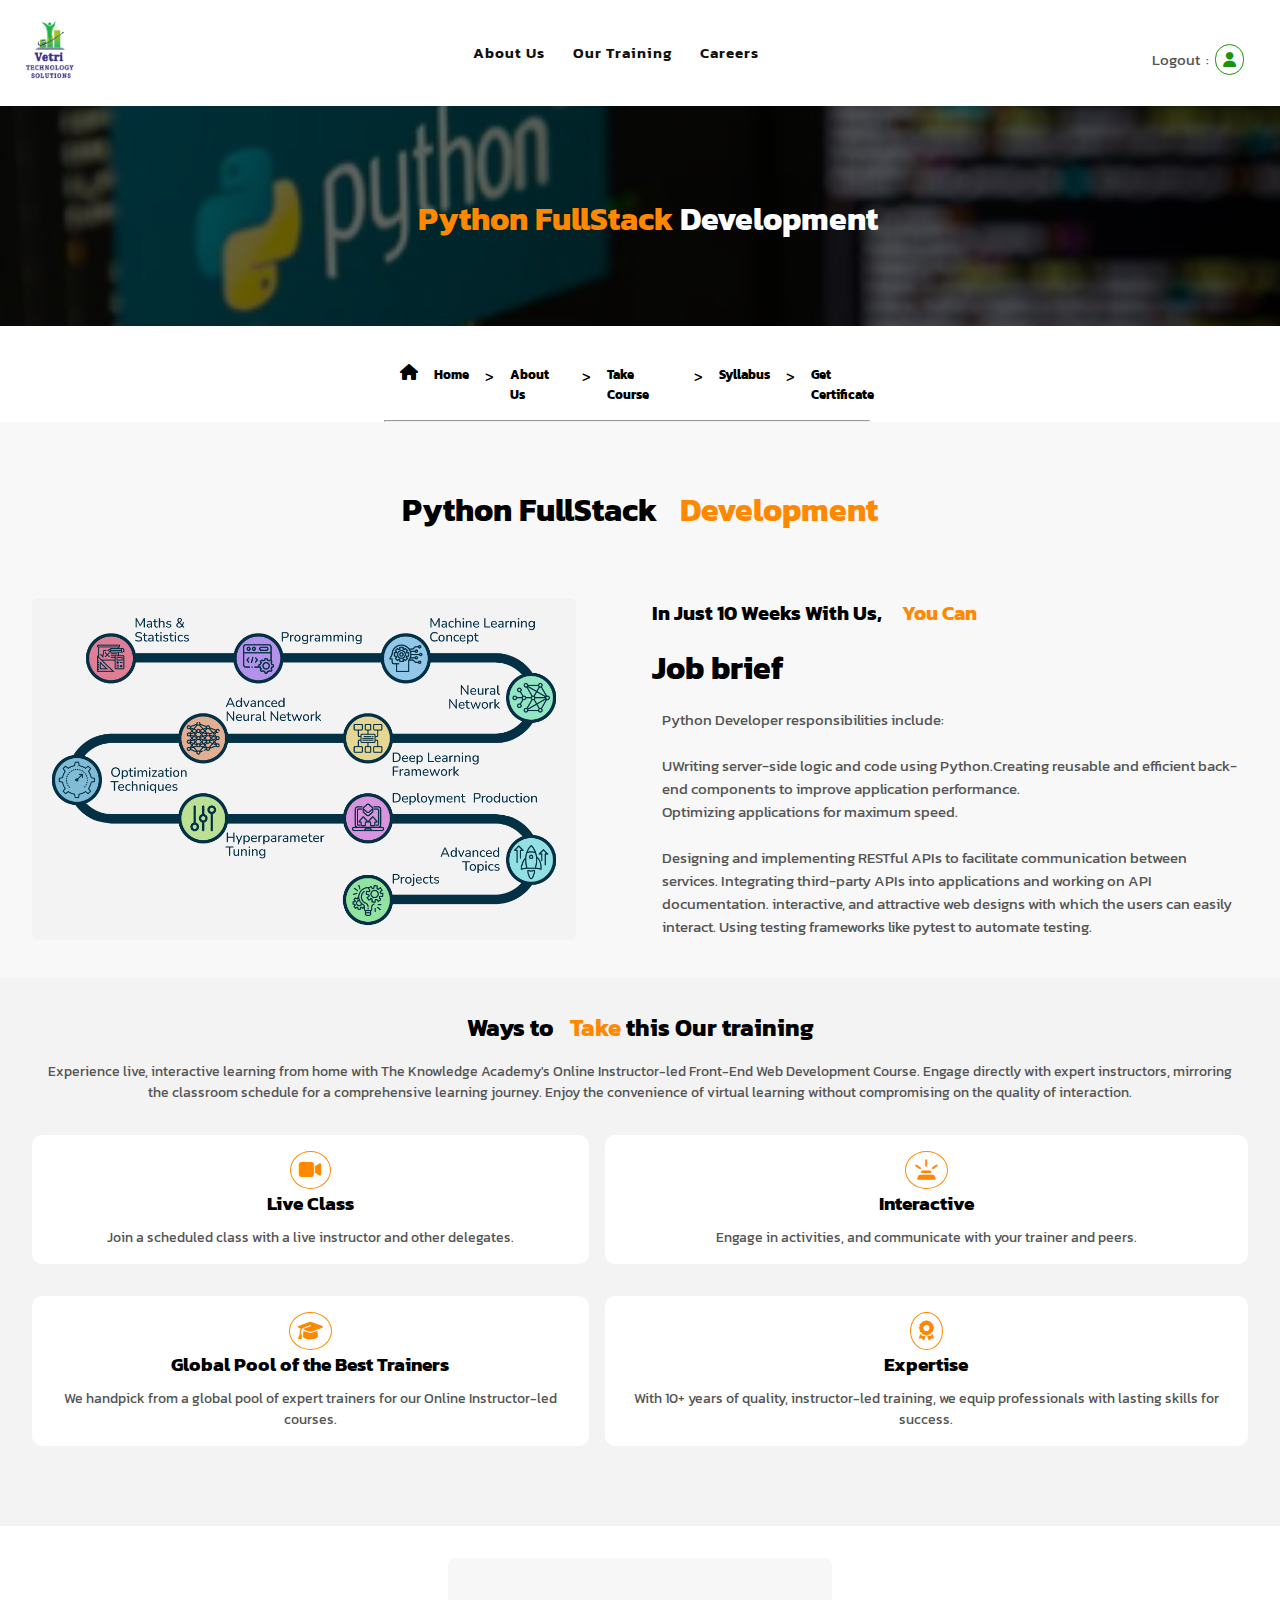
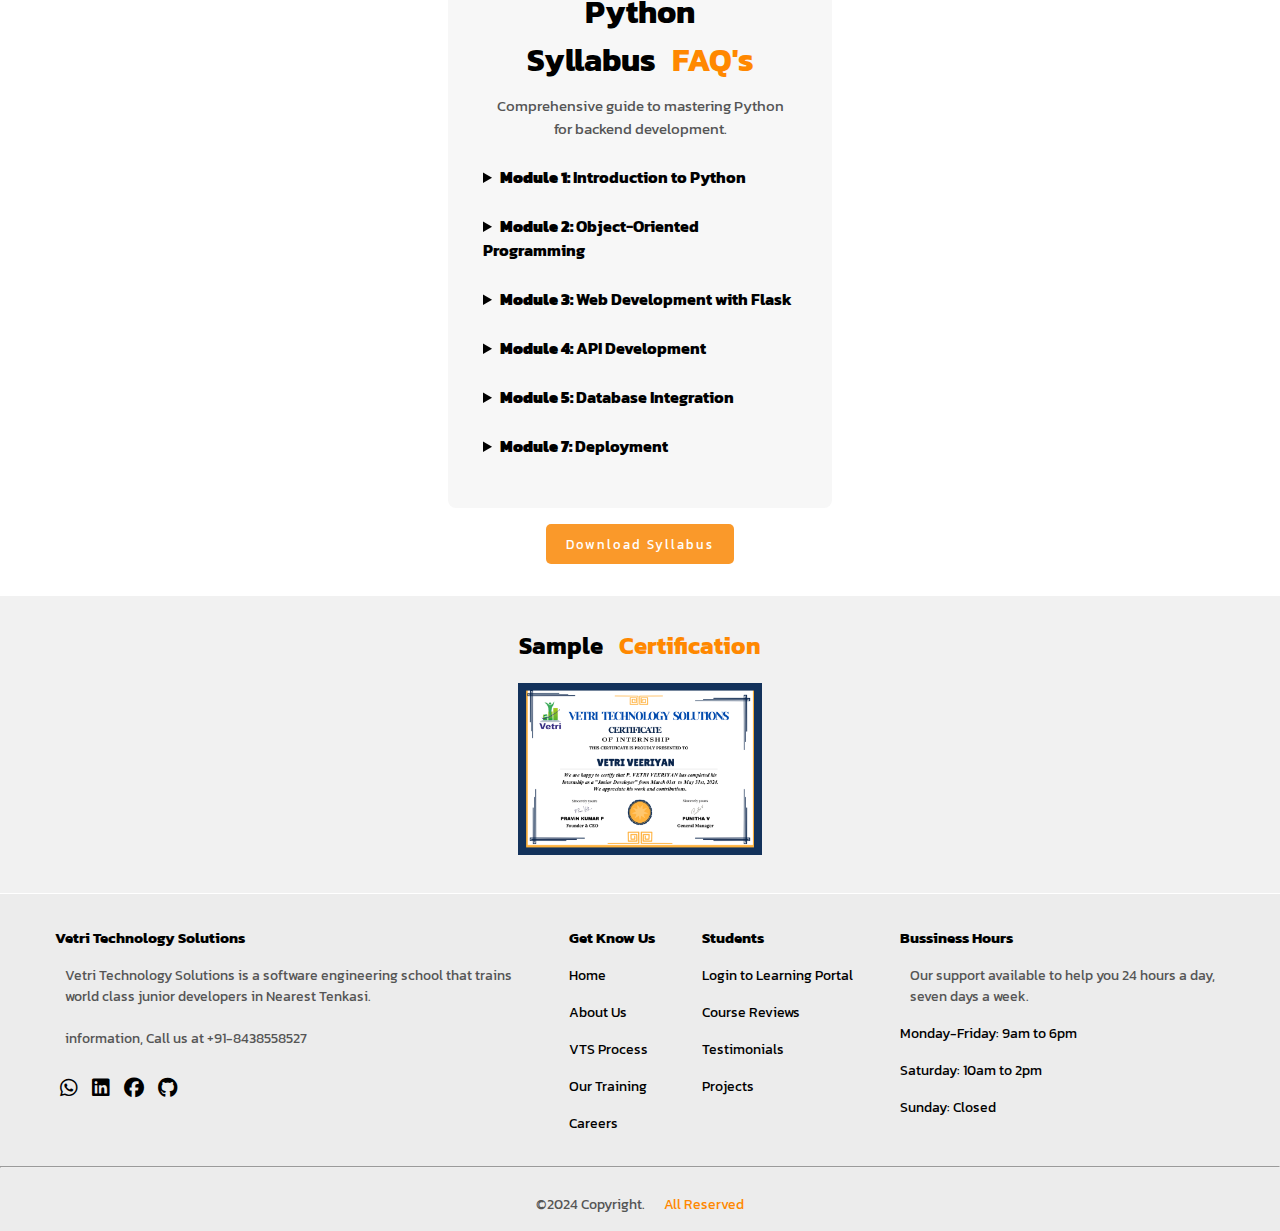
<file: backendpython.html>
<!DOCTYPE html>
<html lang="en">

<head>
    <meta charset="UTF-8">
    <meta name="viewport" content="width=device-width, initial-scale=1.0">
    <title>Backend(Python) Development</title>
    <link rel="stylesheet" href="css/backendpython.css">
    <!-- GOOGLE FONT LINK -->
    <link rel="preconnect" href="https://fonts.googleapis.com">
    <link rel="preconnect" href="https://fonts.gstatic.com" crossorigin>
    <link
        href="https://fonts.googleapis.com/css2?family=Kanit:ital,wght@0,100;0,200;0,300;0,400;0,500;0,600;0,700;0,800;0,900;1,100;1,200;1,300;1,400;1,500;1,600;1,700;1,800;1,900&display=swap"
        rel="stylesheet">
    <!-- FONT AWESOME LINK -->
    <link rel="stylesheet" href="https://cdnjs.cloudflare.com/ajax/libs/font-awesome/6.6.0/css/all.min.css">
</head>

<body>
    <!-- Navbar Start -->
    <div class="navbar">
        <div class="navbar-container">
            <div class="navbar-logo">
                <a href="index.html"><img src="images/VTS Logo-1.png" alt="navlogo"></a>
            </div>
            <div class="navbar-links" id="navbar-links">
                <ul>
                    <li><a href="about.html">About Us</a></li>
                    <!-- <li><a href="about.html">VIS Process</a></li> -->
                    <li class="dropdown">
                        <a href="#" class="dropbtn">Our Training</a>
                        <div class="dropdown-content">
                            <a href="frontend.html">Frontend Development</a>
                            <a href="backendpython.html">Python FullStack</a>
                            <a href="backendnode.html">Backend (Node.Js)</a>
                            <a href="backendjava.html">Java FullStack</a>
                            <a href="uiux.html">UI/UX Design</a>
                        </div>
                    </li>
                    <li><a href="categories.html">Careers</a></li>
                </ul>
            </div>
            <div class="user">
                <p id="openModal">Logout &nbsp;:&nbsp; <a href="index.html"><i class="fa-solid fa-user"></i></a></p>
            </div>


            <button class="navbar-toggle" id="toggle-btn">&#9776;</button>
            <button class="navbar-close" id="close-btn">&times;</button>
        </div>
    </div>
    <!-- Navbar End -->

    <!-- backend banner Start -->
    <div class="banner" style="position: relative; text-align: center; color: white;">
        <div class="bg-img" style="position: relative;">
            <img src="images/pythonbanner2.png" alt="Python Banner" style="width: 100%; height: 220px; object-fit: cover; filter: brightness(40%);">
            <div style="position: absolute; top: 50%; left: 50%; transform: translate(-50%, -50%);">
                <h1>
                    <span style="color: #ff8800;">Python FullStack</span> Development
                </h1>
            </div>
        </div>
    </div>
    <!-- backend banner End -->


    <!-- Bredcrumbs Start -->
    <div class="bredcrumbs">
        <div class="bredcrumbs-container">
            <div class="bredcrumbs-child">
                <i class="fa-solid fa-home"></i>
                <h5><a href="index.html">Home</a></h5>
                <span>></span>
                <h5><a href="#python">About Us</a></h5>
                <span>></span>
                <h5><a href="#takecourse">Take Course</a></h5>
                <span>></span>
                <h5><a href="#syllabus">Syllabus</a></h5>
                <span>></span>
                <h5><a href="#certificate">Get Certificate</a></h5>
            </div>
        </div>
        <hr>
    </div>
    <!-- Bredcrumbs End -->


    <!-- backend Start -->
    <div class="backend" id="python">
        <h1 class="backend-head">Python FullStack <span style="color: #ff8800;">Development</span></h1>
        <div class="backend-container">
            <div class="top-backend">
                <div class="left-backend">
                    <img src="images/roadmappython.png" alt="py-backend-image">
                </div>
                <div class="right-backend">
                    <h4>In Just 10 Weeks With Us, <span style="color: #ff8800;">You Can</span></h4>
                    <h1>Job brief</h1>
                    <p>Python Developer responsibilities include:<br><br>

                        UWriting server-side logic and code using Python.Creating reusable and efficient back-end
                        components to improve application performance. <br>
                        Optimizing applications for maximum speed. <br><br>
                        Designing and implementing RESTful APIs to facilitate communication between services.
                        Integrating third-party APIs into applications and working on API documentation.
                        interactive, and attractive web designs with which the users can easily interact.
                        Using testing frameworks like pytest to automate testing.
                    </p>
                </div>
            </div>
        </div>
    </div>
    <!-- backend End -->



    <!-- Take Course Start -->
    <div class="takecourse" id="takecourse">
        <h2>Ways to<span style="color: #ff8800;">Take </span> this Our training</h2>
        <p>Experience live, interactive learning from home with The Knowledge Academy's Online Instructor-led Front-End
            Web Development Course. Engage directly with expert instructors, mirroring the classroom schedule for a
            comprehensive learning journey. Enjoy the convenience of virtual learning without compromising on the
            quality of interaction.</p>
        <div class="takecourse-container">
            <div class="first-takecourse">
                <div class="child-takecourse">
                    <i class="fa-solid fa-video"></i>
                    <h3>Live Class</h3>
                    <p>Join a scheduled class with a live instructor and other delegates.</p>
                </div>
                <div class="child-takecourse">
                    <i class="fa-solid fa-graduation-cap"></i>
                    <h3>Global Pool of the Best Trainers</h3>
                    <p>We handpick from a global pool of expert trainers for our Online Instructor-led courses.</p>
                </div>
            </div>
            <div class="second-takecourse" style="margin-left: 1rem;">
                <div class="child-takecourse">
                    <i class="fa-solid fa-land-mine-on"></i>
                    <h3>Interactive</h3>
                    <p>Engage in activities, and communicate with your trainer and peers.</p>
                </div>
                <div class="child-takecourse">
                    <i class="fa-solid fa-award"></i>
                    <h3>Expertise</h3>
                    <p>With 10+ years of quality, instructor-led training, we equip professionals with lasting skills
                        for success.</p>
                </div>
            </div>
        </div>
        <div class="takecourse-button">
            <!-- <button>Enquire Now</button> -->
        </div>
    </div>
    <!-- Take Course End -->


    <!-- Syllabus Start -->
    <div class="all-summary">
        <div class="course-summary" id="syllabus">
            <h1>Python Syllabus<span style="color:#ff8800;">FAQ's</span></h1>
            <p>Comprehensive guide to mastering Python for backend development.</p>

            <details>
                <summary><strong>Module 1:</strong> Introduction to Python</summary>
                <ul>
                    <li>Web development (server-side)</li>
                    <li>Software development</li>
                    <li>Mathematics</li>
                    <li>System scripting</li>
                </ul>
            </details>
            <details>
                <summary><strong>Module 2:</strong> Object-Oriented Programming</summary>
                <ul>
                    <li>Class in Python</li>
                    <li>Objects in Python</li>
                    <li>Polymorphism in Python</li>
                    <li>Encapsulation in Python</li>
                    <li>Inheritance in Python</li>
                    <li>Data Abstraction in Python</li>
                </ul>
            </details>
            <details>
                <summary><strong>Module 3:</strong> Web Development with Flask</summary>
                <ul>
                    <li>Introduction to Web development using Flask</li>
                    <li>Flask Development Server</li>
                    <li>Flask Tutorial</li>
                    <li>Python Flask Projects with Source Code (Beginners to Advanced)</li>
                    <li>Build Blog website using Flask</li>
                    <li>Flask - (Creating first simple application)</li>
                </ul>
            </details>
            <details>
                <summary><strong>Module 4:</strong> API Development</summary>
                <ul>
                    <li>How to Make API Call Using Python</li>
                    <li>Python | Build a REST API using Flask</li>
                    <li>Create API Tester using Python Requests Module</li>
                    <li>Python Projects - Beginner to Advanced</li>
                    <li>Python For DevOps: A Complete Guide For Beginners</li>
                    <li>Python Game Development Libraries</li>
                </ul>
            </details>
            <details>
                <summary><strong>Module 5:</strong> Database Integration</summary>
                <ul>
                    <li>Interface Python with an SQL Database</li>
                    <li>How to Connect Python with SQL Database?</li>
                    <li>Connecting to SQL Database using SQLAlchemy in Python</li>
                    <li>Python | Database management in PostgreSQL</li>
                    <li>Python - Database Manager (dbm) package</li>
                    <li>Connect MySQL database using MySQL-Connector Python</li>
                </ul>
            </details>
            <details>
                <summary><strong>Module 7:</strong> Deployment</summary>
                <ul>
                    <li>Python Falcon - Deployment</li>
                    <li>How To Deploy Python Application In AWS?</li>
                    <li>Deploying Python Applications with Gunicorn</li>
                    <li>How To Deploy Python Application In Kubernetes ?</li>
                    <li>Python FastAPI - Deployment</li>
                    <li>Python Script to Automate Software Installation</li>
                </ul>
            </details>
        </div>
        <button id="download-syllabus">Download Syllabus</button>
    </div>
    <!-- Syllabus End -->

    <!-- Certification Start -->
    <div class="certification-section" id="certificate">
        <h2>Sample<span style="color:#ff8800;">Certification</span></h2>
        <img src="images/certificate.png" alt="Certificate" id="certificate">
        <!-- <p>Click the button below to download your certificate.</p> -->
        <!-- <button id="download-btn">Download Certificate</button> -->
    </div>
    <!-- Certification End -->


    <!-- Footer Start -->
    <div class="footer">
        <div class="footer-container">
            <div class="company">
                <h3>Vetri Technology Solutions</h3>
                <p>Vetri Technology Solutions is a software engineering school that trains <br> world class junior
                    developers in
                    Nearest
                    Tenkasi.<br><br>
                    information, Call us at +91-8438558527</p>
                <div class="footer-icons">
                    <i class="fa-brands fa-whatsapp"></i>
                    <i class="fa-brands fa-linkedin"></i>
                    <i class="fa-brands fa-facebook"></i>
                    <i class="fa-brands fa-github"></i>
                </div>

            </div>
            <div class="knowus">
                <h3>Get Know Us</h3>
                <ul>
                    <li>Home</li>
                    <li>About Us</li>
                    <li>VTS Process</li>
                    <li>Our Training</li>
                    <li>Careers</li>
                </ul>
            </div>
            <div class="students">
                <h3>Students</h3>
                <ul>
                    <li>Login to Learning Portal</li>
                    <li>Course Reviews</li>
                    <li>Testimonials</li>
                    <li>Projects</li>
                </ul>
            </div>
            <div class="newsletter">
                <h3>Bussiness Hours</h3>
                <p>Our support available to help you 24 hours a day, <br> seven days a week.</p>
                <ul>
                    <li>Monday-Friday: 9am to 6pm</li>
                    <li>Saturday: 10am to 2pm</li>
                    <li>Sunday: Closed</li>
                </ul>
            </div>
        </div>
    </div>
    <hr>
    <!-- Footer End -->

    <!-- Copyright Start -->
    <div class="copyright">
        <p>©2024 Copyright. <span style="color: #ff8800;">All Reserved</span></p>
    </div>
    <!-- Copyright End -->


    <script>
        document.getElementById('download-btn').addEventListener('click', function () {
            const imageUrl = document.getElementById('certificate').src;
            const a = document.createElement('a');
            a.href = imageUrl;
            a.download = 'certificate.jpg';
            a.click();
        });
    </script>

</body>

</html>
</file>
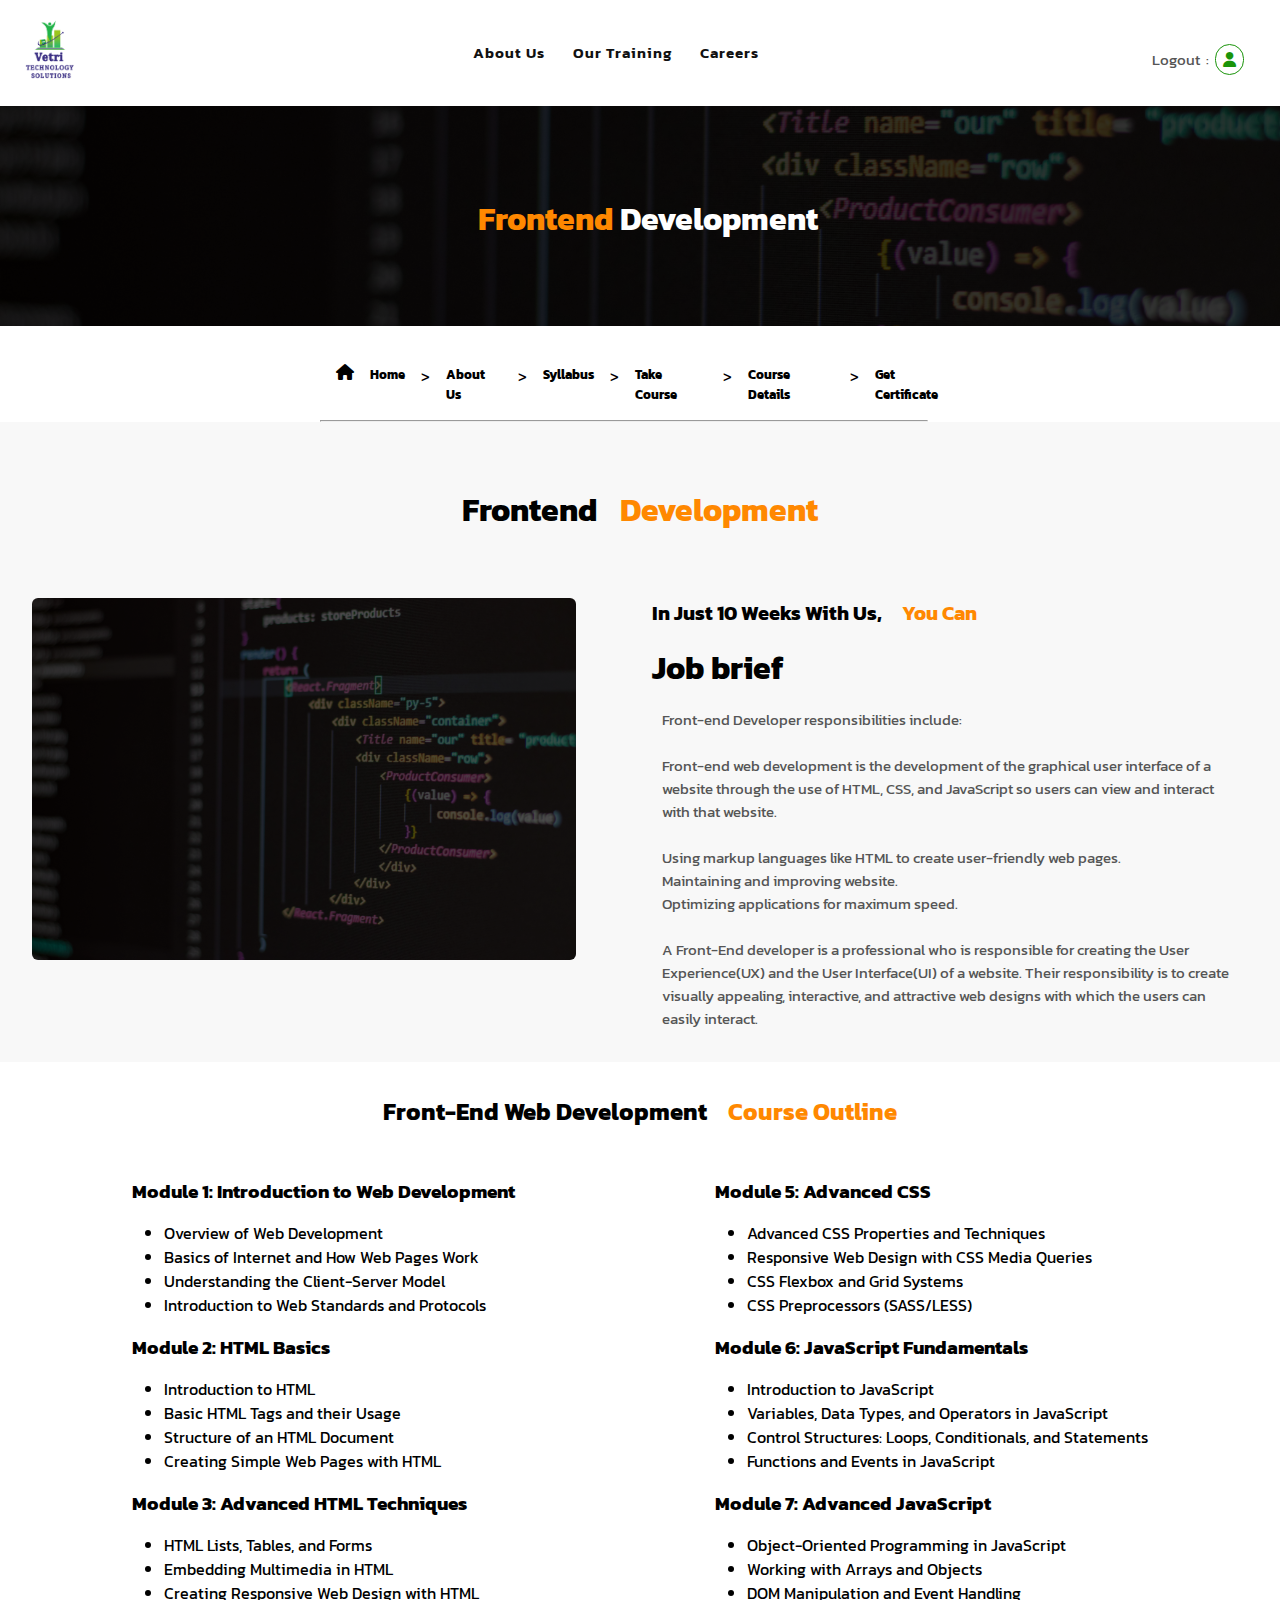
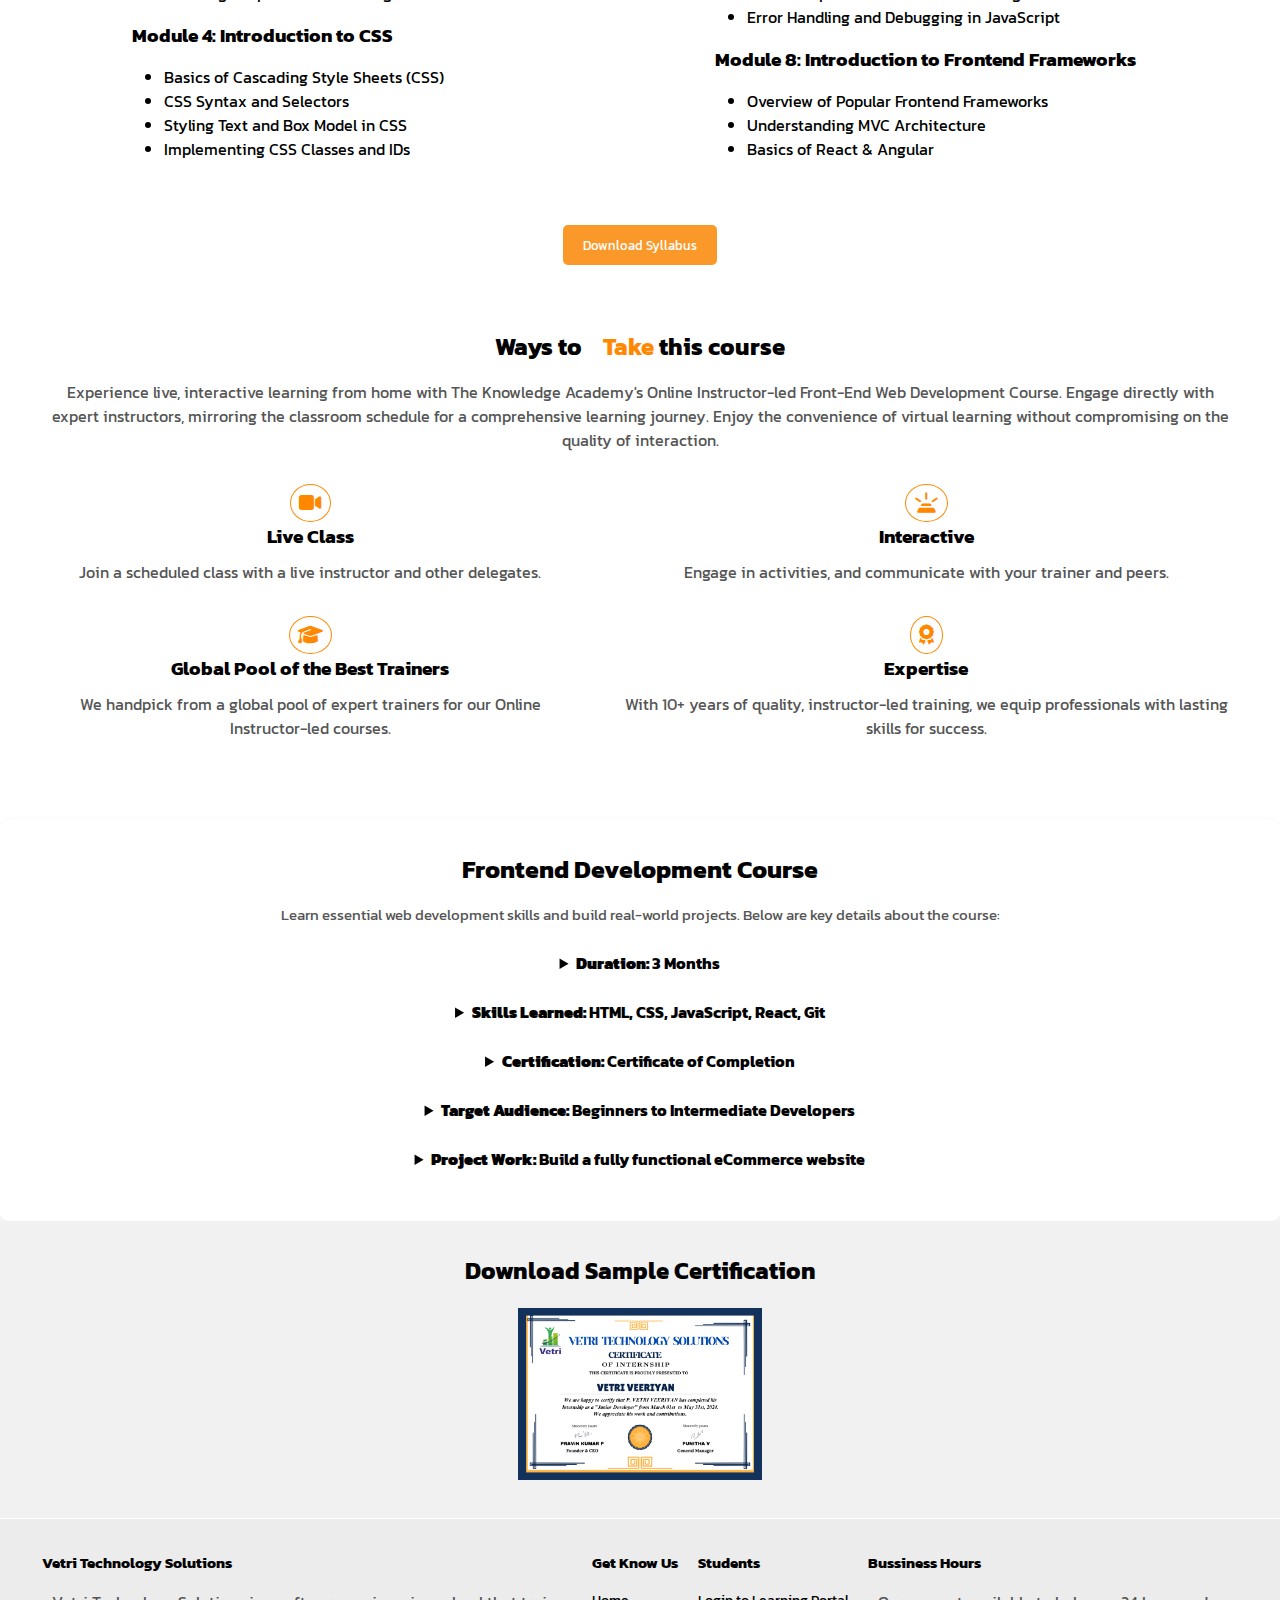
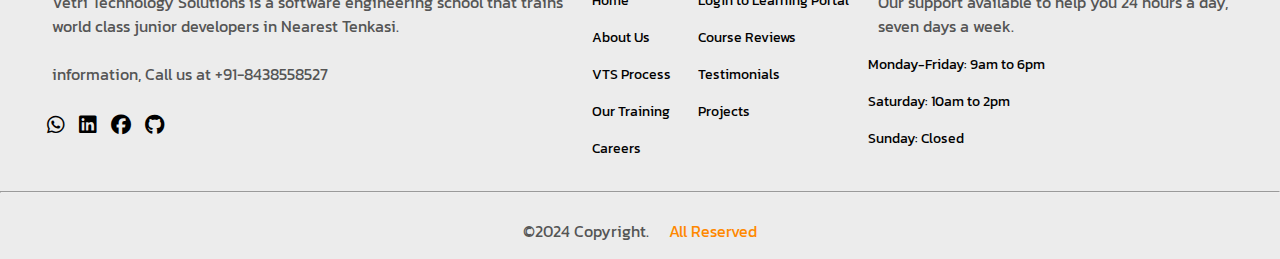
<file: frontend.html>
<!DOCTYPE html>
<html lang="en">

<head>
    <meta charset="UTF-8">
    <meta name="viewport" content="width=device-width, initial-scale=1.0">
    <title>Frontend Development</title>
    <link rel="stylesheet" href="css/frontend.css">
    <!-- GOOGLE FONT LINK -->
    <link rel="preconnect" href="https://fonts.googleapis.com">
    <link rel="preconnect" href="https://fonts.gstatic.com" crossorigin>
    <link
        href="https://fonts.googleapis.com/css2?family=Kanit:ital,wght@0,100;0,200;0,300;0,400;0,500;0,600;0,700;0,800;0,900;1,100;1,200;1,300;1,400;1,500;1,600;1,700;1,800;1,900&display=swap"
        rel="stylesheet">
    <!-- FONT AWESOME LINK -->
    <link rel="stylesheet" href="https://cdnjs.cloudflare.com/ajax/libs/font-awesome/6.6.0/css/all.min.css">
</head>

<body>
    <!-- Navbar Start -->
    <div class="navbar">
        <div class="navbar-container">
            <div class="navbar-logo">
                <a href="index.html"><img src="images/VTS Logo-1.png" alt="navlogo"></a>
            </div>
            <div class="navbar-links" id="navbar-links">
                <ul>
                    <li><a href="about.html">About Us</a></li>
                    <!-- <li><a href="about.html">VIS Process</a></li> -->
                    <li class="dropdown">
                        <a href="#" class="dropbtn">Our Training</a>
                        <div class="dropdown-content">
                            <a href="frontend.html">Frontend Development</a>
                            <a href="backendpython.html">Python FullStack</a>
                            <a href="backendnode.html">Backend (Node.Js)</a>
                            <a href="backendjava.html">Java FullStack</a>
                            <a href="uiux.html">UI/UX Design</a>
                        </div>
                    </li>
                    <li><a href="categories.html">Careers</a></li>
                </ul>
            </div>
            <div class="user">
                <p id="openModal">Logout &nbsp;:&nbsp; <a href="index.html"><i class="fa-solid fa-user"></i></a></p>
            </div>


            <button class="navbar-toggle" id="toggle-btn">&#9776;</button>
            <button class="navbar-close" id="close-btn">&times;</button>
        </div>
    </div>
    <!-- Navbar End -->

    <!-- Frontend banner Start -->
    <div class="banner" style="position: relative; text-align: center; color: white;">
        <div class="bg-img" style="position: relative;">
            <img src="images/frontend.jpg" alt="Python Banner"
                style="width: 100%; height: 220px; object-fit: cover; filter: brightness(20%);">
            <div style="position: absolute; top: 50%; left: 50%; transform: translate(-50%, -50%);">
                <h1>
                    <span style="color: #ff8800;">Frontend</span> Development
                </h1>
            </div>
        </div>
    </div>
    <!-- Frontend banner End -->

    <!-- Bredcrumbs Start -->
    <div class="bredcrumbs">
        <div class="bredcrumbs-container">
            <div class="bredcrumbs-child">
                <i class="fa-solid fa-home"></i>
                <h5><a href="home.html">Home</a></h5>
                <span>></span>
                <h5><a href="#frontend">About Us</a></h5>
                <span>></span>
                <h5><a href="#syllabus">Syllabus</a></h5>
                <span>></span>
                <h5><a href="#takecourse">Take Course</a></h5>
                <span>></span>
                <h5><a href="#course-details">Course Details</a></h5>
                <span>></span>
                <h5><a href="#get-certificate">Get Certificate</a></h5>
            </div>
        </div>
        <hr>
    </div>
    <!-- Bredcrumbs End -->



    <!-- frontend Start -->
    <div class="frontend" id="frontend">
        <h1 class="frontend-head">Frontend <span style="color: #ff8800;">Development</span></h1>
        <div class="frontend-container">
            <div class="top-frontend">
                <div class="left-frontend">
                    <img src="images/frontend.jpg" alt="frontend-imagg" style="filter: brightness(30%);">
                </div>
                <div class="right-frontend">
                    <h4>In Just 10 Weeks With Us, <span style="color: #ff8800;">You Can</span></h4>
                    <h1>Job brief</h1>
                    <p>Front-end Developer responsibilities include:<br><br>
                        Front-end web development is the development of the graphical user interface of a website
                        through the use of HTML, CSS, and JavaScript so users can view and interact with that website.
                        <br><br>

                        Using markup languages like HTML to create user-friendly web pages. <br>
                        Maintaining and improving website. <br>
                        Optimizing applications for maximum speed. <br><br>
                        A Front-End developer is a professional who is responsible for creating the User Experience(UX)
                        and the User Interface(UI) of a website. Their responsibility is to create visually appealing,
                        interactive, and attractive web designs with which the users can easily interact.
                    </p>
                </div>
            </div>
        </div>
    </div>
    <!-- frontend End -->


    <!-- Outline Start -->
    <div class="outline" id="syllabus">
        <h2>Front-End Web Development <span style="color: #ff8800;"> Course Outline</span></h2>
        <div class="outline-container">
            <div class="firstchild">
                <div class="child-outline">
                    <h3>Module 1: Introduction to Web Development</h3>
                    <ul>
                        <li>Overview of Web Development</li>
                        <li>Basics of Internet and How Web Pages Work</li>
                        <li>Understanding the Client-Server Model</li>
                        <li>Introduction to Web Standards and Protocols</li>
                    </ul>
                </div>

                <div class="child-outline">
                    <h3>Module 2: HTML Basics</h3>
                    <ul>
                        <li>Introduction to HTML</li>
                        <li>Basic HTML Tags and their Usage</li>
                        <li>Structure of an HTML Document</li>
                        <li>Creating Simple Web Pages with HTML</li>
                    </ul>
                </div>

                <div class="child-outline">
                    <h3>Module 3: Advanced HTML Techniques</h3>
                    <ul>
                        <li>HTML Lists, Tables, and Forms</li>
                        <li>Embedding Multimedia in HTML</li>
                        <li>Creating Responsive Web Design with HTML</li>
                    </ul>
                </div>

                <div class="child-outline">
                    <h3>Module 4: Introduction to CSS</h3>
                    <ul>
                        <li>Basics of Cascading Style Sheets (CSS)</li>
                        <li>CSS Syntax and Selectors</li>
                        <li>Styling Text and Box Model in CSS</li>
                        <li>Implementing CSS Classes and IDs</li>
                    </ul>
                </div>
            </div>
            <div class="secondchild">
                <div class="child-outline">
                    <h3>Module 5: Advanced CSS</h3>
                    <ul>
                        <li>Advanced CSS Properties and Techniques</li>
                        <li>Responsive Web Design with CSS Media Queries</li>
                        <li>CSS Flexbox and Grid Systems</li>
                        <li>CSS Preprocessors (SASS/LESS)</li>
                    </ul>
                </div>

                <div class="child-outline">
                    <h3>Module 6: JavaScript Fundamentals</h3>
                    <ul>
                        <li>Introduction to JavaScript</li>
                        <li>Variables, Data Types, and Operators in JavaScript</li>
                        <li>Control Structures: Loops, Conditionals, and Statements</li>
                        <li>Functions and Events in JavaScript</li>
                    </ul>
                </div>

                <div class="child-outline">
                    <h3>Module 7: Advanced JavaScript</h3>
                    <ul>
                        <li>Object-Oriented Programming in JavaScript</li>
                        <li>Working with Arrays and Objects</li>
                        <li>DOM Manipulation and Event Handling</li>
                        <li>Error Handling and Debugging in JavaScript</li>
                    </ul>
                </div>

                <div class="child-outline">
                    <h3>Module 8: Introduction to Frontend Frameworks</h3>
                    <ul>
                        <li>Overview of Popular Frontend Frameworks</li>
                        <li>Understanding MVC Architecture</li>
                        <li>Basics of React & Angular</li>
                    </ul>
                </div>
            </div>
        </div>
        <div class="syllabus-btn">
            <button id="download-syllabus">Download Syllabus</button>
        </div>
    </div>
    <!-- Outline End -->

    <!-- Take Course Start -->
    <div class="takecourse" id="takecourse">
        <h2>Ways to <span style="color: #ff8800;"> Take</span> this course</h2>
        <p>Experience live, interactive learning from home with The Knowledge Academy's Online Instructor-led Front-End
            Web Development Course. Engage directly with expert instructors, mirroring the classroom schedule for a
            comprehensive learning journey. Enjoy the convenience of virtual learning without compromising on the
            quality of interaction.</p>
        <div class="takecourse-container">
            <div class="first-takecourse">
                <div class="child-takecourse">
                    <i class="fa-solid fa-video"></i>
                    <h3>Live Class</h3>
                    <p>Join a scheduled class with a live instructor and other delegates.</p>
                </div>
                <div class="child-takecourse">
                    <i class="fa-solid fa-graduation-cap"></i>
                    <h3>Global Pool of the Best Trainers</h3>
                    <p>We handpick from a global pool of expert trainers for our Online Instructor-led courses.</p>
                </div>
            </div>
            <div class="second-takecourse" style="margin-left: 1rem;">
                <div class="child-takecourse">
                    <i class="fa-solid fa-land-mine-on"></i>
                    <h3>Interactive</h3>
                    <p>Engage in activities, and communicate with your trainer and peers.</p>
                </div>
                <div class="child-takecourse">
                    <i class="fa-solid fa-award"></i>
                    <h3>Expertise</h3>
                    <p>With 10+ years of quality, instructor-led training, we equip professionals with lasting skills
                        for success.</p>
                </div>
            </div>
        </div>
        <div class="takecourse-button">
            <!-- <button>Enquire Now</button> -->
        </div>
    </div>
    <!-- Take Course End -->


    <div class="course-summary" id="course-details">
        <h2>Frontend Development Course</h2>
        <p>Learn essential web development skills and build real-world projects. Below are key details about the course:
        </p>

        <details>
            <summary><strong>Duration:</strong> 3 Months</summary>
            <p>This course lasts for 3 months, with a mix of theoretical lessons and practical exercises.</p>
        </details>

        <details>
            <summary><strong>Skills Learned:</strong> HTML, CSS, JavaScript, React, Git</summary>
            <p>You'll learn the core frontend technologies: HTML, CSS, JavaScript, React, and version control with Git.
            </p>
        </details>

        <details>
            <summary><strong>Certification:</strong> Certificate of Completion</summary>
            <p>On successful completion of the course, you will receive a certificate that validates your skills.</p>
        </details>

        <details>
            <summary><strong>Target Audience:</strong> Beginners to Intermediate Developers</summary>
            <p>This course is perfect for individuals looking to start or grow their career in frontend development.</p>
        </details>

        <details>
            <summary><strong>Project Work:</strong> Build a fully functional eCommerce website</summary>
            <p>Throughout the course, you'll work on real-world projects, including a fully functional eCommerce
                website.</p>
        </details>
    </div>


    <div class="certification-section" id="get-certificate">
        <h2>Download Sample Certification</h2>
        <img src="images/certificate.png" alt="Certificate" id="certificate">
        <!-- <p>Click the button below to download your certificate.</p>
        <button id="download-btn">Download Certificate</button> -->
    </div>


    <!-- Footer Start -->
    <div class="footer">
        <div class="footer-container">
            <div class="company">
                <h3>Vetri Technology Solutions</h3>
                <p>Vetri Technology Solutions is a software engineering school that trains <br> world class junior
                    developers in
                    Nearest
                    Tenkasi.<br><br>
                    information, Call us at +91-8438558527</p>
                <div class="footer-icons">
                    <i class="fa-brands fa-whatsapp"></i>
                    <i class="fa-brands fa-linkedin"></i>
                    <i class="fa-brands fa-facebook"></i>
                    <i class="fa-brands fa-github"></i>
                </div>

            </div>
            <div class="knowus">
                <h3>Get Know Us</h3>
                <ul>
                    <li>Home</li>
                    <li>About Us</li>
                    <li>VTS Process</li>
                    <li>Our Training</li>
                    <li>Careers</li>
                </ul>
            </div>
            <div class="students">
                <h3>Students</h3>
                <ul>
                    <li>Login to Learning Portal</li>
                    <li>Course Reviews</li>
                    <li>Testimonials</li>
                    <li>Projects</li>
                </ul>
            </div>
            <div class="newsletter">
                <h3>Bussiness Hours</h3>
                <p>Our support available to help you 24 hours a day, <br> seven days a week.</p>
                <ul>
                    <li>Monday-Friday: 9am to 6pm</li>
                    <li>Saturday: 10am to 2pm</li>
                    <li>Sunday: Closed</li>
                </ul>
            </div>
        </div>
    </div>
    <hr>
    <!-- Footer End -->

    <!-- Copyright Start -->
    <div class="copyright">
        <p>©2024 Copyright. <span style="color: #ff8800;">All Reserved</span></p>
    </div>
    <!-- Copyright End -->




    <script>
        document.getElementById('download-btn').addEventListener('click', function () {
            const imageUrl = document.getElementById('certificate').src;
            const a = document.createElement('a');
            a.href = imageUrl;
            a.download = 'certificate.jpg';
            a.click();
        });

    </script>

</body>

</html>
</file>
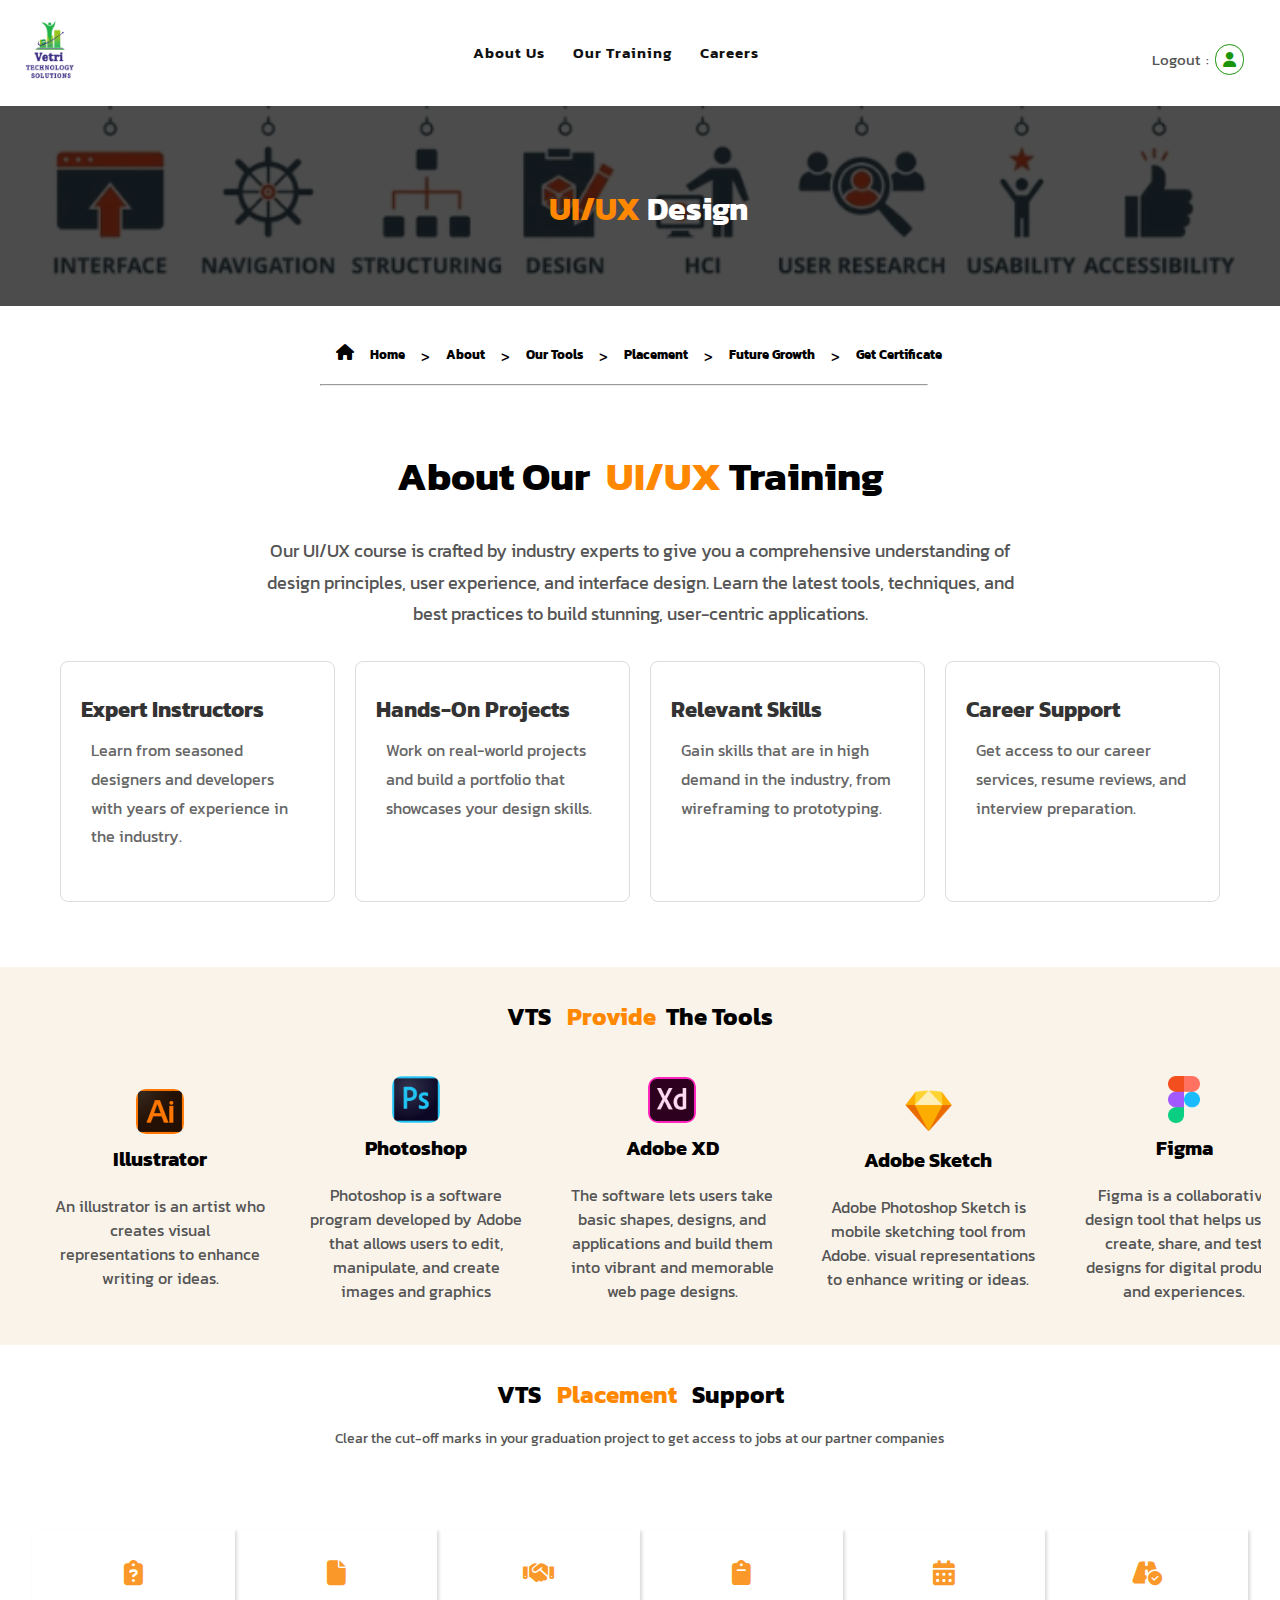
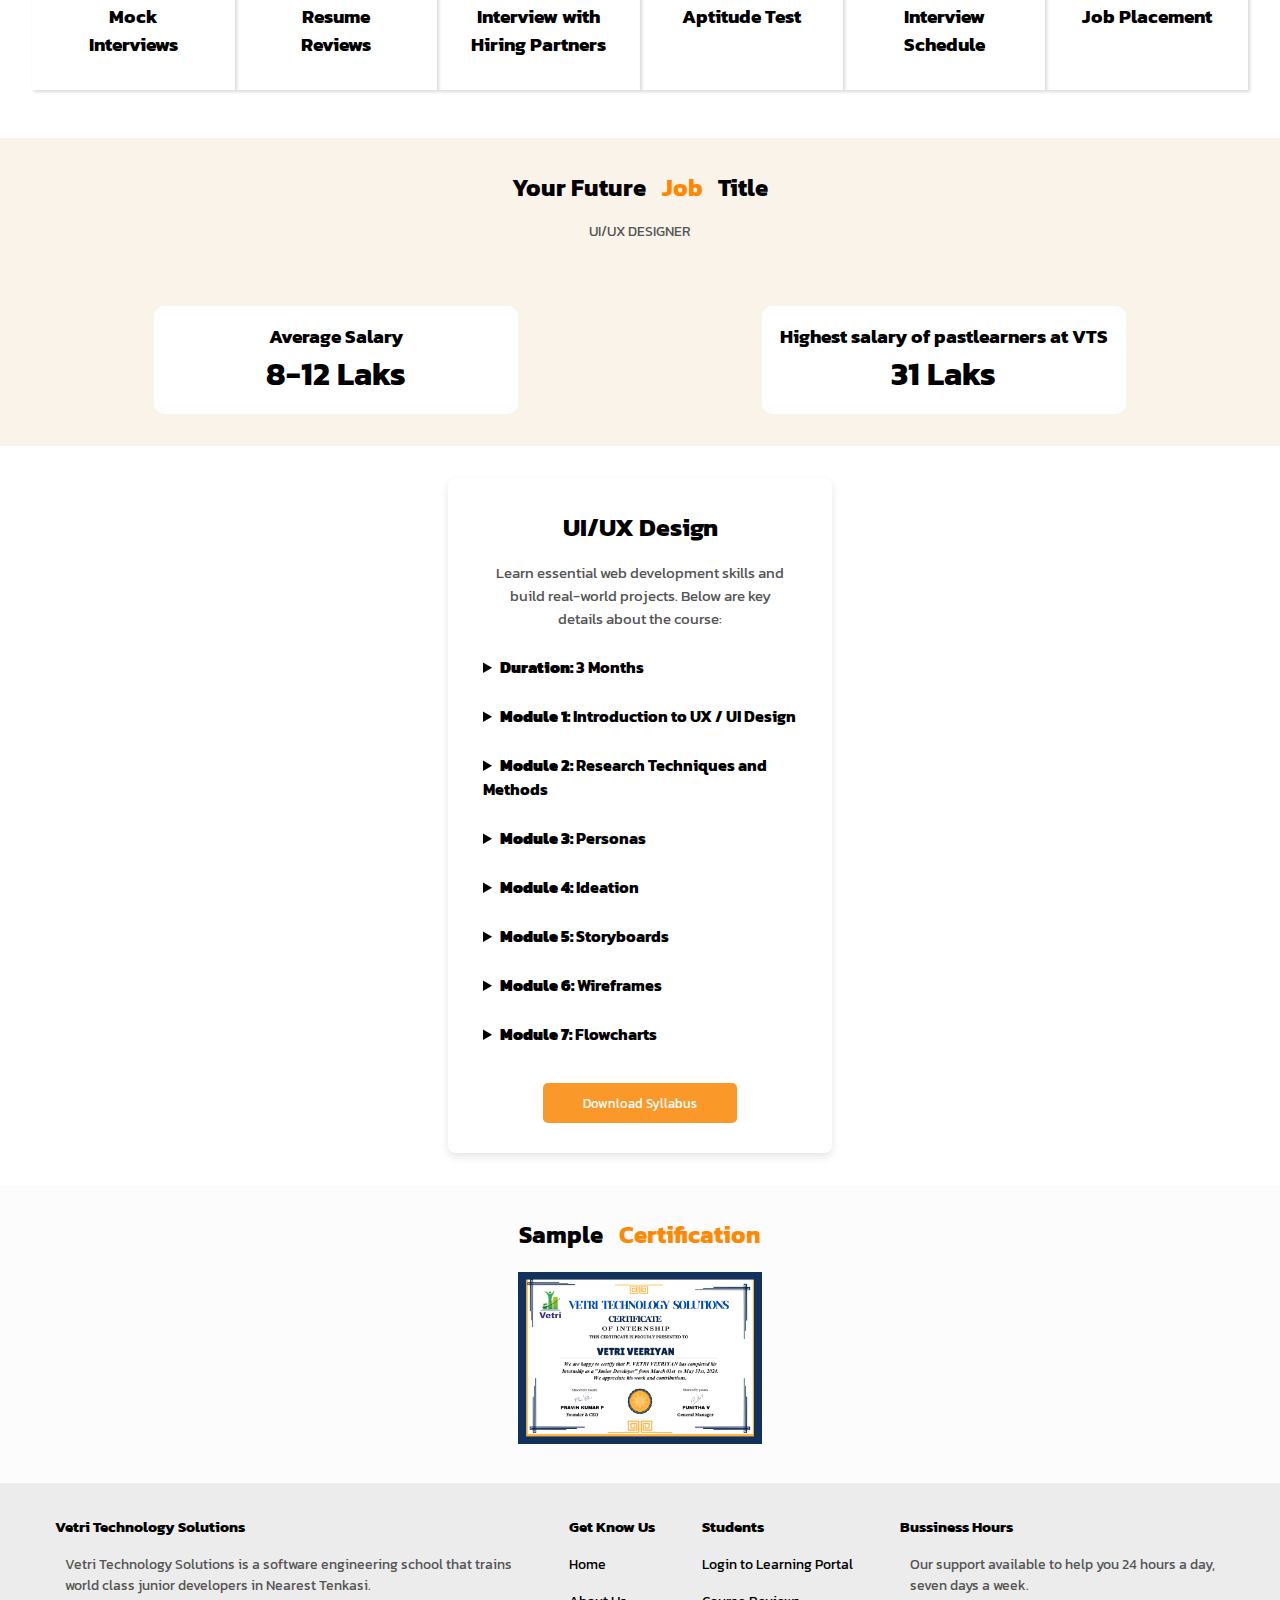
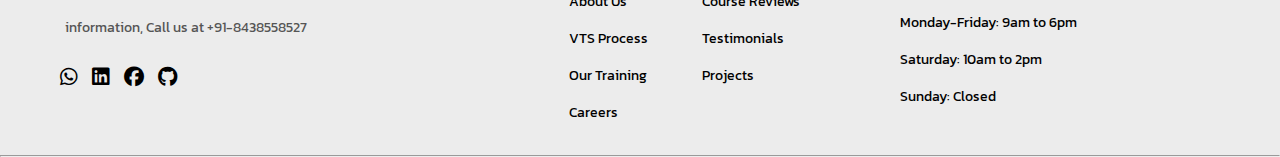
<file: uiux.html>
<!DOCTYPE html>
<html lang="en">

<head>
    <meta charset="UTF-8">
    <meta name="viewport" content="width=device-width, initial-scale=1.0">
    <title>UI/UX Design</title>
    <link rel="stylesheet" href="css/uiux.css">
    <!-- GOOGLE FONT LINK -->
    <link rel="preconnect" href="https://fonts.googleapis.com">
    <link rel="preconnect" href="https://fonts.gstatic.com" crossorigin>
    <link
        href="https://fonts.googleapis.com/css2?family=Kanit:ital,wght@0,100;0,200;0,300;0,400;0,500;0,600;0,700;0,800;0,900;1,100;1,200;1,300;1,400;1,500;1,600;1,700;1,800;1,900&display=swap"
        rel="stylesheet">
    <!-- FONT AWESOME LINK -->
    <link rel="stylesheet" href="https://cdnjs.cloudflare.com/ajax/libs/font-awesome/6.6.0/css/all.min.css">
</head>

<body>
    <!-- Navbar Start -->
    <div class="navbar">
        <div class="navbar-container">
            <div class="navbar-logo">
                <a href="index.html"><img src="images/VTS Logo-1.png" alt="navlogo"></a>
            </div>
            <div class="navbar-links" id="navbar-links">
                <ul>
                    <li><a href="about.html">About Us</a></li>
                    <!-- <li><a href="about.html">VIS Process</a></li> -->
                    <li class="dropdown">
                        <a href="#" class="dropbtn">Our Training</a>
                        <div class="dropdown-content">
                            <a href="frontend.html">Frontend Development</a>
                            <a href="backendpython.html">Python FullStack</a>
                            <a href="backendnode.html">Backend (Node.Js)</a>
                            <a href="backendjava.html">Java FullStack</a>
                            <a href="uiux.html">UI/UX Design</a>
                        </div>
                    </li>
                    <li><a href="categories.html">Careers</a></li>
                </ul>
            </div>
            <div class="user">
                <p id="openModal">Logout &nbsp;:&nbsp; <a href="index.html"><i class="fa-solid fa-user"></i></a></p>
            </div>


            <button class="navbar-toggle" id="toggle-btn">&#9776;</button>
            <button class="navbar-close" id="close-btn">&times;</button>
        </div>
    </div>
    <!-- Navbar End -->

    <!-- backend banner Start -->
    <div class="banner" style="position: relative; text-align: center; color: white;">
        <div class="bg-img" style="position: relative;">
            <img src="images/uiuxbanner.png" alt="uiux Banner"
                style="width: 100%; height: 200px; object-fit: cover; filter: brightness(30%);">
            <div style="position: absolute; top: 50%; left: 50%; transform: translate(-50%, -50%);">
                <h1>
                    <span style="color: #ff8800;">UI/UX</span> Design
                </h1>
            </div>
        </div>
    </div>
    <!-- backend banner End -->


    <!-- Bredcrumbs Start -->
    <div class="bredcrumbs">
        <div class="bredcrumbs-container">
            <div class="bredcrumbs-child">
                <i class="fa-solid fa-home"></i>
                <h5><a href="index.html">Home</a></h5>
                <span>></span>
                <h5><a href="#about">About</a></h5>
                <span>></span>
                <h5><a href="#tools">Our Tools</a></h5>
                <span>></span>
                <h5><a href="#placement">Placement</a></h5>
                <span>></span>
                <h5><a href="#future">Future Growth</a></h5>
                <span>></span>
                <h5><a href="#certificate">Get Certificate</a></h5>
            </div>
        </div>
        <hr>
    </div>
    <!-- Bredcrumbs End -->

    <div class="about-section" id="about">
        <h2>About Our<span style="color: #ff8800;">UI/UX</span> Training</h2>
        <p>
            Our UI/UX course is crafted by industry experts to give you a comprehensive understanding of design
            principles, user experience, and interface design. Learn the latest tools, techniques, and best practices to
            build stunning, user-centric applications.
        </p>

        <div class="about-grid">
            <div class="about-item">
                <h3>Expert Instructors</h3>
                <p>Learn from seasoned designers and developers with years of experience in the industry.</p>
            </div>

            <div class="about-item">
                <h3>Hands-On Projects</h3>
                <p>Work on real-world projects and build a portfolio that showcases your design skills.</p>
            </div>

            <div class="about-item">
                <h3>Relevant Skills</h3>
                <p>Gain skills that are in high demand in the industry, from wireframing to prototyping.</p>
            </div>

            <div class="about-item">
                <h3>Career Support</h3>
                <p>Get access to our career services, resume reviews, and interview preparation.</p>
            </div>
        </div>
    </div>



    <div class="all-scroll" id="tools">
        <h2>VTS<span style="color: #ff8800;">Provide &nbsp;</span>The Tools</h2>
        <div class="scroll-container">
            <div class="scroll-content">
                <div class="card">
                    <img src="images/uiux-adobe-illustrator (1).png" alt="Image 1">
                    <h2>Illustrator</h2>
                    <p>An illustrator is an artist who creates visual representations to enhance writing or ideas. </p>
                </div>
                <div class="card">
                    <img src="images/uiux-adobe-photshop (2).png" alt="Image 2">
                    <h2>Photoshop</h2>
                    <p>Photoshop is a software program developed by Adobe that allows users to edit, manipulate, and
                        create images and graphics</p>
                </div>
                <div class="card">
                    <img src="images/uiux-adobe-xd(3).png" alt="Image 3">
                    <h2>Adobe XD</h2>
                    <p>The software lets users take basic shapes, designs, and applications and build them into vibrant
                        and memorable web page designs.</p>
                </div>
                <div class="card">
                    <img src="images/uiux-adobe-sketch (4).png" alt="Image 4">
                    <h2>Adobe Sketch</h2>
                    <p>Adobe Photoshop Sketch is mobile sketching tool from Adobe. visual representations to enhance
                        writing or ideas. </p>
                </div>
                <div class="card">
                    <img src="images/uiux-adobe-figma (5).png" alt="Image 5">
                    <h2>Figma</h2>
                    <p>Figma is a collaborative design tool that helps users create, share, and test designs for digital
                        products and experiences.</p>
                </div>

                <!-- Duplicate loop -->
                <div class="card">
                    <img src="images/uiux-adobe-illustrator (1).png" alt="Image 1">
                    <h2>Illustrator</h2>
                    <p>An illustrator is an artist who creates visual representations to enhance writing or ideas. </p>
                </div>
                <div class="card">
                    <img src="images/uiux-adobe-photshop (2).png" alt="Image 2">
                    <h2>Photoshop</h2>
                    <p>Photoshop is a software program developed by Adobe that allows users to edit, manipulate, and
                        create images and graphics</p>
                </div>
                <div class="card">
                    <img src="images/uiux-adobe-xd(3).png" alt="Image 3">
                    <h2>Adobe XD</h2>
                    <p>The software lets users take basic shapes, designs, and applications and build them into vibrant
                        and memorable web page designs.</p>
                </div>
                <div class="card">
                    <img src="images/uiux-adobe-sketch (4).png" alt="Image 4">
                    <h2>Adobe Sketch</h2>
                    <p>Adobe Photoshop Sketch is mobile sketching tool from Adobe. visual representations to enhance
                        writing or ideas.</p>
                </div>
                <div class="card">
                    <img src="images/uiux-adobe-figma (5).png" alt="Image 5">
                    <h2>Figma</h2>
                    <p>Figma is a collaborative design tool that helps users create, share, and test designs for digital
                        products and experiences.</p>
                </div>
            </div>
        </div>
    </div>



    <!-- Placement Start -->
    <div class="placement" id="placement">
        <h2>VTS<span style="color: #ff8800;">Placement</span> &nbsp; Support</h2>
        <p>Clear the cut-off marks in your graduation project to get access to jobs at our partner companies</p>
        <div class="placement-container">
            <!-- <div class="placement-first"> -->
                <div class="child-placement">
                    <i class="fa-solid fa-clipboard-question"></i>
                    <h3>Mock Interviews</h3>
                </div>
                <div class="child-placement">
                    <i class="fa-solid fa-file"></i>
                    <h3>Resume Reviews</h3>
                </div>
                <div class="child-placement">
                    <i class="fa-solid fa-handshake"></i>
                    <h3>Interview with Hiring Partners</h3>
                </div>
            <!-- </div> -->
            <!-- <div class="placement-second"> -->
                <div class="child-placement">
                    <i class="fa-solid fa-clipboard"></i>
                    <h3>Aptitude Test</h3>
                </div>
                <div class="child-placement">
                    <i class="fa-solid fa-calendar-days"></i>
                    <h3>Interview Schedule</h3>
                </div>
                <div class="child-placement">
                    <i class="fa-solid fa-road-circle-check"></i>
                    <h3>Job Placement</h3>
                </div>
            <!-- </div> -->
        </div>
    </div>
    <!-- Placement End -->



    <!-- Future Start -->
    <div class="future" id="future">
        <h2>Your Future<span style="color: #ff8800;">Job &nbsp;</span> Title</h2>
        <p>UI/UX DESIGNER</p>
        <div class="future-container">
            <div class="child-future">
                <h3>Average Salary</h3>
                <h1>8-12 Laks</h1>
            </div>
            <div class="child-future">
                <h3>Highest salary of pastlearners at VTS</h3>
                <h1>31 Laks</h1>
            </div>
        </div>
    </div>
    <!-- Future End -->


    <!-- Course Summary Start-->
    <div class="course-summary" id="course-details">
        <h2>UI/UX Design</h2>
        <p>Learn essential web development skills and build real-world projects. Below are key details about the course:
        </p>

        <details>
            <summary><strong>Duration:</strong> 3 Months</summary>
            <p>This course lasts for 3 months, with a mix of theoretical lessons and practical exercises.</p>
        </details>

        <details>
            <summary><strong>Module 1:</strong> Introduction to UX / UI Design</summary>
            <ul>
                <li>UX Development Life-Cycle</li>
                <li>UX Methods and UX Techniques</li>
                <li>Understanding User Needs</li>
                <li>Planning and Conducting User Research</li>
            </ul>
        </details>
        <details>
            <summary><strong>Module 2:</strong> Research Techniques and Methods</summary>
            <ul>
                <li>Introduction</li>
                <li>Gathering User Data</li>
                <li>Documenting User Data</li>
                <li>Common Techniques</li>
            </ul>
        </details>
        <details>
            <summary><strong>Module 3:</strong> Personas</summary>
            <ul>
                <li>What are Personas?</li>
                <li>Identify Persona’s Needs</li>
                <li>Creating Personas</li>
            </ul>
        </details>
        <details>
            <summary><strong>Module 4:</strong> Ideation</summary>
            <ul>
                <li>Introduction to Ideation</li>
                <li>Generating Ideas Based on User Needs</li>
                <li>Ideation Techniques</li>
                <li>Evaluating Solutions</li>
            </ul>
        </details>
        <details>
            <summary><strong>Module 5:</strong> Storyboards</summary>
            <ul>
                <li>What are Storyboards?</li>
                <li>Storyboard Techniques</li>
                <li>Creating Storyboard</li>
            </ul>
        </details>
        <details>
            <summary><strong>Module 6:</strong> Wireframes</summary>
            <ul>
                <li>Introduction to Wireframe</li>
                <li>Understanding Wireframes Tools</li>
                <li>How to Best Layout and Structure Content</li>
                <li>Creating Wireframes</li>
            </ul>
        </details>
        <details>
            <summary><strong>Module 7:</strong> Flowcharts</summary>
            <ul>
                <li>Understanding Flowchart Techniques</li>
                <li>Paper Vs Computer Generated Flow Charts</li>
                <li>Understanding User Needs</li>
                <li>Creating Flow Charts</li>
            </ul>
        </details>
        <div class="syllabus-btn">
            <button id="download-syllabus">Download Syllabus</button>
        </div>
    </div>
    <!-- Course Summary End-->



    <!-- Certification Start -->
    <div class="certification-section" id="certificate">
        <h2>Sample<span style="color:#ff8800;">Certification</span></h2>
        <img src="images/certificate.png" alt="Certificate" id="certificate">
        <!-- <p>Click the button below to download your certificate.</p> -->
        <!-- <button id="download-btn">Download Certificate</button> -->
    </div>
    <!-- Certification End -->



    <!-- Footer Start -->
    <div class="footer">
        <div class="footer-container">
            <div class="company">
                <h3>Vetri Technology Solutions</h3>
                <p>Vetri Technology Solutions is a software engineering school that trains <br> world class junior
                    developers in
                    Nearest
                    Tenkasi.<br><br>
                    information, Call us at +91-8438558527</p>
                <div class="footer-icons">
                    <i class="fa-brands fa-whatsapp"></i>
                    <i class="fa-brands fa-linkedin"></i>
                    <i class="fa-brands fa-facebook"></i>
                    <i class="fa-brands fa-github"></i>
                </div>

            </div>
            <div class="knowus">
                <h3>Get Know Us</h3>
                <ul>
                    <li>Home</li>
                    <li>About Us</li>
                    <li>VTS Process</li>
                    <li>Our Training</li>
                    <li>Careers</li>
                </ul>
            </div>
            <div class="students">
                <h3>Students</h3>
                <ul>
                    <li>Login to Learning Portal</li>
                    <li>Course Reviews</li>
                    <li>Testimonials</li>
                    <li>Projects</li>
                </ul>
            </div>
            <div class="newsletter">
                <h3>Bussiness Hours</h3>
                <p>Our support available to help you 24 hours a day, <br> seven days a week.</p>
                <ul>
                    <li>Monday-Friday: 9am to 6pm</li>
                    <li>Saturday: 10am to 2pm</li>
                    <li>Sunday: Closed</li>
                </ul>
            </div>
        </div>
    </div>
    <hr>
    <!-- Footer End -->


    <script>
        document.getElementById('download-btn').addEventListener('click', function () {
            const imageUrl = document.getElementById('certificate').src;
            const a = document.createElement('a');
            a.href = imageUrl;
            a.download = 'certificate.jpg';
            a.click();
        });
    </script>

</body>

</html>
</file>
<file: css/main.css>
*{
    margin: 0;
    padding: 0;
    box-sizing: border-box;
    font-family: "Kanit", sans-serif;
}
body button,li{
    cursor: pointer;
}

/* Navbar Start */
.navbar {
    background-color: rgb(255, 255, 255);
    box-shadow: 0px 0px 10px 0px rgba(0, 0, 0, 0.200);
    padding: 10px;
    /* position: fixed;
    width: 100%; */
}
.navbar-container {
    display: flex;
    justify-content: space-between; 
}
.navbar-logo img {
    width: 80px;
}
.navbar-links ul {
    display: flex;
    list-style-type: none;
    padding-top: 1.5rem;
}
.navbar-links ul li a,
.navbar-links ul li {
    padding: 7px;
    letter-spacing: 1px;
    color: #111;
    font-weight: 600;
    font-size: 15px;
    cursor: pointer;
    text-decoration: none;
}
.dropdown-content {
    display: none;
    position: absolute;
    background-color: #ffffff;
    min-width: 150px;
    border-radius: 10px;
    margin-top: 5px;
    padding: 10px;
    box-shadow: 0px 0px 10px 0px rgba(0, 0, 0, 0.200);
}
.dropdown-content a:hover {
    background-color: #fde6b5;
    color: #111;
}
.dropdown-content a {
    padding: 15px;
    color: #000000;
    display: block;
    text-align: left;
    text-decoration: none;  
    background-color: #ffffff;
    margin-top: 7px;
}
.search-box {
    display: flex;
    align-items: center;
}
.search-box input {
    padding: 4px;
    font-size: 16px;
    border: 1px solid #ccc;
    border-radius: 5px;
}
.search-box .search-btn {
    padding: 5px 10px;
    background-color: #333;
    color: #fff;
    border: none;
    cursor: pointer;
    margin-left: 5px;
    border-radius: 3px;
}
.search-box .search-btn:hover {
    background-color: #555;
}
.dropdown:hover .dropdown-content {
    display: block;
}
.navbar-toggle,
.navbar-close {
    font-size: 30px;
    color: rgb(0, 0, 0);
    background: none;
    border: none;
    cursor: pointer;
    display: none;
}
.navbar-toggle {
    display: none;
}
.navbar-close {
    display: none;
}
.user{
    padding-top: 1.5rem;
    margin-right: 1rem;
}
.user p{
    font-size: 18px;
}
.user i{
    color: #1a940a;
    border: 1px solid #1a940a;
    padding: 7px;
    border-radius: 50px;
    cursor: pointer;
}
/* Navbar End */












/* Login Start */
.login {
    display: flex;
    justify-content: center;
    align-items: center;
}
#openModal {
    padding: 10px 20px;
    font-size: 16px;
    cursor: pointer;
}
.modal {
    display: none;
    position: fixed;
    top: 0;
    left: 0;
    width: 100%;
    height: 100%;
    background-color: rgba(0, 0, 0, 0.5);
    justify-content: center;
    align-items: center;
}
.modal-content {
    background-color: #fff;
    padding: 20px;
    border-radius: 8px;
    width: 500px;
    text-align: center;
    position: relative;
}
.login input{
    padding: 10px 70px;
    /* margin-top: 1rem; */
    margin-left: 1rem;
}
.selectt select{
    padding: 10px 90px;
    margin-top: 1rem;
}
.inputfull input{
    padding: 10px 100px;
    margin-top: 1rem;
    margin-right: 1rem;
}
.close {
    position: absolute;
    top: 10px;
    right: 20px;
    font-size: 30px;
    cursor: pointer;
    color: #000000;
}
.close:hover{
    color: #fa992a;
}
.submit-btn input{
    padding: 10px 60px;
    background-color: #fa992a;
    color: #fff;
    border: none;
    border-radius: 5px;
    cursor: pointer;
    margin-top: 2rem;
}
/* Login End */
</file>
<file: css/about.css>
*{
    margin: 0;
    padding: 0;
    box-sizing: border-box;
    font-family: "Kanit", sans-serif;
}
body button,li{
    cursor: pointer;
}

/* Navbar Start */
.navbar {
    background-color: rgb(255, 255, 255);
    box-shadow: 0px 0px 10px 0px rgba(0, 0, 0, 0.200);
    padding: 10px;
    /* position: fixed;
    width: 100%; */
}

.navbar-container {
    display: flex;
    justify-content: space-between; 
}

.navbar-logo img {
    width: 80px;
}

.navbar-links ul {
    display: flex;
    list-style-type: none;
    padding-top: 1.5rem;
}

.navbar-links ul li a,
.navbar-links ul li {
    padding: 7px;
    letter-spacing: 1px;
    color: #111;
    font-weight: 600;
    font-size: 15px;
    cursor: pointer;
    text-decoration: none;
}
.dropdown-content {
    display: none;
    position: absolute;
    background-color: #ffffff;
    min-width: 250px;
    border-radius: 10px;
    margin-top: 5px;
    padding: 10px;
    box-shadow: 0px 0px 10px 0px rgba(0, 0, 0, 0.200);
    z-index: 1;
}
.dropdown-content a:hover {
    background-color: #fde6b5;
    color: #111;
}
.dropdown-content a {
    padding: 15px;
    color: #000000;
    display: block;
    text-align: left;
    text-decoration: none;  
    background-color: #ffffff;
    margin-top: 7px;
}
.search-box {
    display: flex;
    align-items: center;
}

.search-box input {
    padding: 4px;
    font-size: 16px;
    border: 1px solid #ccc;
    border-radius: 5px;
}

.search-box .search-btn {
    padding: 5px 10px;
    background-color: #333;
    color: #fff;
    border: none;
    cursor: pointer;
    margin-left: 5px;
    border-radius: 3px;
}

.search-box .search-btn:hover {
    background-color: #555;
}

.dropdown:hover .dropdown-content {
    display: block;
}

.navbar-toggle,
.navbar-close {
    font-size: 30px;
    color: rgb(0, 0, 0);
    background: none;
    border: none;
    cursor: pointer;
    display: none;
}

.navbar-toggle {
    display: none;
}

.navbar-close {
    display: none;
}
/* Navbar End */


/* Banner Start */
.banner-container{
    display: flex;
    justify-content: space-around;
}
.banner-container h1{
    line-height: 40px;
    letter-spacing: 1px;
    font-size: 25px;
    text-align: left;
    color: #ffffff;
    margin-bottom: 2rem;
}
/* Banner End */



/* Banner Start */
.bg-img-about{
    /* background: url(/Images/about/bg-about.png); */
    /* padding: 10rem;  */
    background-size: cover;
}
.about-head{
    text-align: center;
    margin-top: 2rem;
}
.about-container{
    margin-top: 4rem;
}
.about{
    padding: 2rem;
    /* background-color: #f8f8f8; */
}
.about img{
    border-radius: 6px;
}
.top-about{
    display: flex;
    justify-content: space-around;
}
.top-right-about{
    width: 50%;
}
.top-right-about{
    padding-left: 1rem;
}
.top-right-about h1{
    margin-bottom: 1rem;
}
.top-right-about h4{
    font-size: 20px;
    margin-bottom: 1rem;
}
.top-right-about p{
    font-size: 15px;
}

.bottom-about{
    display: flex;
    justify-content: space-around;
    margin-top: 3rem;
}
.bottom-left-about{
    width: 50%;
}
.bottom-about h1{
    margin-bottom: 1rem;
}
.bottom-about h4{
    font-size: 20px;
}
.bottom-about p{
    font-size: 15px;
}
/* Banner End */


/* Roadmap Start */
.all-step{
    margin: 3rem 3rem;
    box-shadow: rgba(0, 0, 0, 0.24) 0px 3px 8px;
    padding: 2rem;
}
.step-container {
    display: flex;
    align-items: center;
    padding: 1rem;
  }
  .step-head h2{
    text-align: center;
    margin-bottom: 1rem;
  }
  .step {
    width: 500px;
    height: 40px;
    border: 2px solid #ddd;
    border-radius: 10px;
    display: flex;
    justify-content: center;
    align-items: center;
    background-color: #fff;
    font-size: 15px;
    font-weight: bold;
    color: #999;
    transition: all 0.3s ease;
  }
  .step.active {
    border: #575656 1px solid;
    color: #ff8800;
  }
  .step.active2 {
    border: #575656 1px solid;
    color: #000000;
  }
  .line {
    height: 4px;
    width: 30px;
    background-color: #ddd;
    transition: all 0.3s ease;
  }
  .line.active {
    background-color: #704e28;
  }
  /* Roadmap End */



  /* Services Start */
.services{
    padding: 2rem;
    margin: 2rem 3rem;
    text-align: center;
}
.services h1{
    color: #111;
    text-align: center;
    margin-bottom: 2rem;
}
.child-services{
    cursor: pointer;
    padding: 1rem;
    border-radius: 5px;
    box-shadow: rgba(253, 106, 37, 0.15) 2.4px 2.4px 3.2px;
}
.child-services:hover{
    transform: translateY(-5px);
    box-shadow: 0 4px 8px rgba(255, 161, 19, 0.1);
}
.child-services img{
    width: 50%;
    height: 70px;
    border-radius: 50%;
    /* filter: grayscale(100%); */
}
/* .child-services img:hover{
    filter: grayscale(0%);
} */
.child-services h3{
    margin-bottom: 1rem;
}
.services-container{
    display: flex;
    justify-content: space-around;
}
/* Services End */



/* Footer Start */
.footer{
    background-color: #ececec;
    padding: 2rem;
    color: #000000;
    margin-top: 1px;
}
.footer-container{
    display: flex;
    justify-content: space-around;
}
.company h3{
    margin-bottom: 1rem;
}
.footer-container ul li{
    list-style-type: none;
    margin-top: 1rem;
}
.newsletter h3{
    margin-bottom: 1rem;
}
.newsletter input{
    padding: 10px;
    border: none;
    border-radius: 7px 0 0 7px;
    border: 1px solid #adadad;
}
.newsletter button{
    padding: 10px;
    border: none;
    border-radius: 0 7px 7px 0;
    border: 1px solid #adadad;
}
.footer-container h3{
    font-size: 15px;
}
.footer-container ul li, p{
    font-size: 14px;
}
.footer-icons i{
    font-size: 20px;
    margin-top: 1.5rem;
    color: #000000;
    border-radius: 50%;
    padding: 5px;
    cursor: pointer;
}
/* Footer End */

.copyright{
    background-color: #ececec;
    padding: 1rem 1rem;
    text-align: center;
}
</file>
<file: css/backendjava.css>
*{
    margin: 0;
    padding: 0;
    box-sizing: border-box;
    font-family: "Kanit", sans-serif;
}
body button,li{
    cursor: pointer;
}

/* Navbar Start */
.navbar {
    background-color: rgb(255, 255, 255);
    box-shadow: 0px 0px 10px 0px rgba(0, 0, 0, 0.200);
    padding: 10px;
    /* position: fixed;
    width: 100%; */
}

.navbar-container {
    display: flex;
    justify-content: space-between; 
}

.navbar-logo img {
    width: 80px;
}

.navbar-links ul {
    display: flex;
    list-style-type: none;
    padding-top: 1.5rem;
}


.navbar-links ul li a,
.navbar-links ul li {
    padding: 7px;
    letter-spacing: 1px;
    color: #111;
    font-weight: 600;
    font-size: 15px;
    cursor: pointer;
    text-decoration: none;
}
.dropdown-content {
    display: none;
    position: absolute;
    background-color: #ffffff;
    min-width: 250px;
    border-radius: 10px;
    margin-top: 5px;
    padding: 10px;
    z-index: 1;
    box-shadow: 0px 0px 10px 0px rgba(0, 0, 0, 0.200);
}
.dropdown-content a:hover {
    background-color: #fde6b5;
    color: #111;
}
.dropdown-content a {
    padding: 15px;
    color: #000000;
    display: block;
    text-align: left;
    text-decoration: none;  
    background-color: #ffffff;
    margin-top: 7px;
}
.search-box {
    display: flex;
    align-items: center;
}

.search-box input {
    padding: 4px;
    font-size: 16px;
    border: 1px solid #ccc;
    border-radius: 5px;
}

.search-box .search-btn {
    padding: 5px 10px;
    background-color: #333;
    color: #fff;
    border: none;
    cursor: pointer;
    margin-left: 5px;
    border-radius: 3px;
}

.search-box .search-btn:hover {
    background-color: #555;
}

.dropdown:hover .dropdown-content {
    display: block;
}

.navbar-toggle,
.navbar-close {
    font-size: 30px;
    color: rgb(0, 0, 0);
    background: none;
    border: none;
    cursor: pointer;
    display: none;
}

.navbar-toggle {
    display: none;
}

.navbar-close {
    display: none;
}
.user{
    padding-top: 1.5rem;
    margin-right: 1rem;
}
.user p{
    font-size: 15px;
}
.user i{
    color: #1a940a;
    border: 1px solid #1a940a;
    padding: 7px;
    border-radius: 50px;
    cursor: pointer;
}
/* Navbar End */


/* Banner Start */
.banner-container{
    display: flex;
    justify-content: space-around;
}
.banner-container h1{
    line-height: 40px;
    letter-spacing: 1px;
    font-size: 25px;
    text-align: left;
    color: #ffffff;
    margin-bottom: 2rem;
}
/* Banner End */


/* Bredcrumbs Start */
.bredcrumbs{
    padding-top: 2rem;
    margin-left: 5rem;
    margin: auto;
    width: 40%;
}
.bredcrumbs-child{
    display: flex;
}
.bredcrumbs-child i,h5,span{
    margin-left: 1rem;
}
.bredcrumbs-child a{
    text-decoration: none;
    color: black;
}
.bredcrumbs hr{
    margin-top: 1rem;
    width: 95%;
    color: #646464;
}
/* Bredcrumbs End */





/* backend Start */
.backend-head{
    text-align: center;
    margin-top: 2rem;
}
.backend-container{
    margin-top: 4rem;
}
.backend{
    padding: 2rem;
    background-color: #f8f8f8;
}
.left-backend{
    width: 100%;
}
.left-backend img{
    border-radius: 6px;
    width: 90%;
}
.top-backend{
    display: flex;
    justify-content: space-around;
}
.right-backend{
    width: 100%;
}
.right-backend{
    padding-left: 1rem;
}
.right-backend h1{
    margin-bottom: 1rem;
}
.right-backend h4{
    font-size: 20px;
    margin-bottom: 1rem;
}
.right-backend p{
    font-size: 15px;
}
/* backend End */



/* Scroll Start */
 .carousel-container {
    margin: 2rem;
    overflow: hidden;
    position: relative;
    padding: 2rem;
    border-radius: 10px;
    box-shadow: 0 4px 10px rgba(102, 102, 102, 0.2);
    background-color: white;
  }
.carousel-container h2{
    margin-bottom: 1rem;
    text-align: center;
}
  .carousel-slide {
    display: flex;
    transition: transform 0.5s ease-in-out;
  }
  .carousel-item {
    min-width: 100%;
    padding: 20px;
    display: flex;
    justify-content: space-around;
  }
  .carousel-item ul{
    margin-left: 2rem;
    margin-top: 1rem;
  }
  .carousel-item img {
    border-radius: 10px;
    max-height: 250px;
    object-fit: cover;
  }
  .carousel-item h2 {
    margin: 15px 0;
    font-size: 24px;
    color: #333;
  }
  .carousel-item p {
    font-size: 16px;
    color: #666;
  }
  .carousel-buttons {
    position: absolute;
    top: 50%;
    width: 100%;
    display: flex;
    justify-content: space-between;
    transform: translateY(-50%);
  }
  .carousel-button {
    background-color: rgba(223, 223, 223, 0.5);
    border: none;
    color: rgb(41, 41, 41);
    padding: 10px;
    cursor: pointer;
    border-radius: 5px;
  }
  .carousel-button:hover {
    background-color: rgba(0, 0, 0, 0.7);
  } 
/* Scroll End */




/* Outline Start */
.outline{
    padding: 2rem;
}
.outline h2{
    margin-bottom: 2rem;
    text-align: center;
}
.child-outline h3{
    padding-top: 1rem;
}
.child-outline ul{
    margin-left: 2rem;
    margin-top: 1rem;
}
.child-outline ul li{
    list-style-type: lower-roman;
}
.outline-container{
    display: flex;
    justify-content: space-around;
}
.syllabus-btn {
    text-align: center;
    margin-top: 2rem;
}
/* Outline End */



/* Certicfication Start */
.certification-section {
    text-align: center;
    padding: 2rem;
    background-color: #fcfcfc;
    margin-top: 2rem;
}

button {
    padding: 10px 20px;
    background-color: #fa992a;
    color: #fff;
    border: none;
    border-radius: 5px;
    cursor: pointer;
}
.certification-section img{
    width: 20%;
    margin-top: 20px;
}
.certification-section p{
    margin: 20px;
}
button:hover {
    background-color: #fff;
    color: #fa992a;
    border: 1px solid #ff8800;
}
/* Certicfication End */




/* Footer Start */
.footer{
    background-color: #ececec;
    padding: 2rem;
    color: #000000;
    margin-top: 1px;
}
.footer-container{
    display: flex;
    justify-content: space-around;
}
.company h3{
    margin-bottom: 1rem;
}
.footer-container ul li{
    list-style-type: none;
    margin-top: 1rem;
}
.newsletter h3{
    margin-bottom: 1rem;
}
.newsletter input{
    padding: 10px;
    border: none;
    border-radius: 7px 0 0 7px;
    border: 1px solid #adadad;
}
.newsletter button{
    padding: 10px;
    border: none;
    border-radius: 0 7px 7px 0;
    border: 1px solid #adadad;
}
.footer-container h3{
    font-size: 15px;
}
.footer-container ul li, p{
    font-size: 14px;
}
.footer-icons i{
    font-size: 20px;
    margin-top: 1.5rem;
    color: #000000;
    border-radius: 50%;
    padding: 5px;
    cursor: pointer;
}
/* Footer End */

.copyright{
    background-color: #ececec;
    padding: 1rem 1rem;
    text-align: center;
}
</file>
<file: css/backendnode.css>
*{
    margin: 0;
    padding: 0;
    box-sizing: border-box;
    font-family: "Kanit", sans-serif;
}
body button,li{
    cursor: pointer;
}

/* Navbar Start */
.navbar {
    background-color: rgb(255, 255, 255);
    box-shadow: 0px 0px 10px 0px rgba(0, 0, 0, 0.200);
    padding: 10px;
    /* position: fixed;
    width: 100%; */
}

.navbar-container {
    display: flex;
    justify-content: space-between; 
}

.navbar-logo img {
    width: 80px;
}

.navbar-links ul {
    display: flex;
    list-style-type: none;
    padding-top: 1.5rem;
}

.navbar-links ul li a,
.navbar-links ul li {
    padding: 7px;
    letter-spacing: 1px;
    color: #111;
    font-weight: 600;
    font-size: 15px;
    cursor: pointer;
    text-decoration: none;
}
.dropdown-content {
    display: none;
    position: absolute;
    background-color: #ffffff;
    min-width: 250px;
    border-radius: 10px;
    margin-top: 5px;
    padding: 10px;
    z-index: 1;
    box-shadow: 0px 0px 10px 0px rgba(0, 0, 0, 0.200);
}
.dropdown-content a:hover {
    background-color: #fde6b5;
    color: #111;
}
.dropdown-content a {
    padding: 15px;
    color: #000000;
    display: block;
    text-align: left;
    text-decoration: none;  
    background-color: #ffffff;
    margin-top: 7px;
}
.search-box {
    display: flex;
    align-items: center;
}

.search-box input {
    padding: 4px;
    font-size: 16px;
    border: 1px solid #ccc;
    border-radius: 5px;
}

.search-box .search-btn {
    padding: 5px 10px;
    background-color: #333;
    color: #fff;
    border: none;
    cursor: pointer;
    margin-left: 5px;
    border-radius: 3px;
}

.search-box .search-btn:hover {
    background-color: #555;
}

.dropdown:hover .dropdown-content {
    display: block;
}

.navbar-toggle,
.navbar-close {
    font-size: 30px;
    color: rgb(0, 0, 0);
    background: none;
    border: none;
    cursor: pointer;
    display: none;
}

.navbar-toggle {
    display: none;
}

.navbar-close {
    display: none;
}
.user{
    padding-top: 1.5rem;
    margin-right: 1rem;
}
.user p{
    font-size: 15px;
}
.user i{
    color: #1a940a;
    border: 1px solid #1a940a;
    padding: 7px;
    border-radius: 50px;
    cursor: pointer;
}   
/* Navbar End */


/* Banner Start */
.banner-container{
    display: flex;
    justify-content: space-around;
}
.banner-container h1{
    line-height: 40px;
    letter-spacing: 1px;
    font-size: 25px;
    text-align: left;
    color: #ffffff;
    margin-bottom: 2rem;
}
/* Banner End */



/* Bredcrumbs Start */
.bredcrumbs{
    padding-top: 2rem;
    margin-left: 5rem;
    margin: auto;
    width: 50%;
}
.bredcrumbs-child{
    display: flex;
}
.bredcrumbs-child i,h5,span{
    margin-left: 1rem;
}
.bredcrumbs-child a{
    text-decoration: none;
    color: black;
}
.bredcrumbs hr{
    margin-top: 1rem;
    width: 95%;
    color: #646464;
}
/* Bredcrumbs End */




/* backend Start */
.backend-head{
    text-align: center;
    margin-top: 2rem;
}
.backend-container{
    margin-top: 4rem;
}
.backend{
    padding: 2rem;
    background-color: #f8f8f8;
}
.left-backend{
    width: 100%;
}
.left-backend img{
    border-radius: 6px;
    width: 90%;
}
.top-backend{
    display: flex;
    justify-content: space-around;
}
.right-backend{
    width: 100%;
}
.right-backend{
    padding-left: 1rem;
}
.right-backend h1{
    margin-bottom: 1rem;
}
.right-backend h4{
    font-size: 20px;
    margin-bottom: 1rem;
}
.right-backend p{
    font-size: 15px;
}
/* backend End */



/* Scroll Start */
.scroll-container {
    overflow: hidden;
    position: relative;
    padding: 2rem;
}

.scroll-content {
    display: flex;
    gap: 20px;
    justify-content: space-around;
    transition: transform 10s linear;
}

.item {
    min-width: 250px;
    text-align: center;
    background-color: #ffffff;
    border-radius: 8px;
    padding: 15px;
    box-shadow: 0 4px 8px rgba(0, 0, 0, 0.2);
    cursor: pointer;
}
.item:hover{
    transform: translateY(-5px);
    box-shadow: 0 4px 8px rgba(255, 161, 19, 0.1);
    border: #b6b6b6 1px solid;
}
.item img {
    width: 20%;
    border-radius: 8px;
}

/* Scroll End */




.course-summary {
    background-color: white;
    padding: 30px;
    border-radius: 8px;
    box-shadow: 0 4px 8px rgba(0, 0, 0, 0.1);
    text-align: center;
    /* width: 90%; */
    /* max-width: 600px; */
}

.course-summary h2 {
    font-size: 25px;
    margin-bottom: 15px;
}

.course-summary p {
    font-size: 15px;
    margin-bottom: 20px;
}

details {
    margin-bottom: 15px;
}

summary {
    font-size: 16px;
    font-weight: bold;
    cursor: pointer;
    padding: 5px;
    /* background-color: #ff9317; */
    color: rgb(0, 0, 0);
    border-radius: 5px;
}

summary:hover {
    background-color: #ffd0a4;
}

p {
    font-size: 16px;
    margin-top: 10px;
    padding: 0 10px;
    color: #555;
}


/* Certicfication Start */
.certification-section {
    text-align: center;
    padding: 2rem;
    background-color: #f1f1f1;
}

button {
    padding: 10px 20px;
    background-color: #fa992a;
    color: #fff;
    border: none;
    border-radius: 5px;
    cursor: pointer;
}
.certification-section img{
    width: 20%;
    margin-top: 20px;
}
.certification-section p{
    margin: 20px;
}
button:hover {
    background-color: #fff;
    color: #fa992a;
    border: 1px solid #ff8800;
}
/* Certicfication End */



/* Footer Start */
.footer{
    background-color: #ececec;
    padding: 2rem;
    color: #000000;
    margin-top: 1px;
}
.footer-container{
    display: flex;
    justify-content: space-around;
}
.company h3{
    margin-bottom: 1rem;
}
.footer-container ul li{
    list-style-type: none;
    margin-top: 1rem;
}
.newsletter h3{
    margin-bottom: 1rem;
}
.newsletter input{
    padding: 10px;
    border: none;
    border-radius: 7px 0 0 7px;
    border: 1px solid #adadad;
}
.newsletter button{
    padding: 10px;
    border: none;
    border-radius: 0 7px 7px 0;
    border: 1px solid #adadad;
}
.footer-container h3{
    font-size: 15px;
}
.footer-container ul li, p{
    font-size: 14px;
}
.footer-icons i{
    font-size: 20px;
    margin-top: 1.5rem;
    color: #000000;
    border-radius: 50%;
    padding: 5px;
    cursor: pointer;
}
/* Footer End */

.copyright{
    background-color: #ececec;
    padding: 1rem 1rem;
    text-align: center;
}
</file>
<file: css/backendpython.css>
*{
    margin: 0;
    padding: 0;
    box-sizing: border-box;
    font-family: "Kanit", sans-serif;
}
body button,li{
    cursor: pointer;
}   

/* Navbar Start */
.navbar {
    background-color: rgb(255, 255, 255);
    box-shadow: 0px 0px 10px 0px rgba(0, 0, 0, 0.200);
    padding: 10px;
    /* position: fixed;
    width: 100%; */
}

.navbar-container {
    display: flex;
    justify-content: space-between; 
}

.navbar-logo img {
    width: 80px;
}

.navbar-links ul {
    display: flex;
    list-style-type: none;
    padding-top: 1.5rem;
}

.navbar-links ul li a,
.navbar-links ul li {
    padding: 7px;
    letter-spacing: 1px;
    color: #111;
    font-weight: 600;
    font-size: 15px;
    cursor: pointer;
    text-decoration: none;
}
.dropdown-content {
    display: none;
    position: absolute;
    background-color: #ffffff;
    min-width: 250px;
    border-radius: 10px;
    margin-top: 5px;
    padding: 10px;
    z-index: 1;
    box-shadow: 0px 0px 10px 0px rgba(0, 0, 0, 0.200);
}
.dropdown-content a:hover {
    background-color: #fde6b5;
    color: #111;
}
.dropdown-content a {
    padding: 15px;
    color: #000000;
    display: block;
    text-align: left;
    text-decoration: none;  
    background-color: #ffffff;
    margin-top: 7px;
}
.search-box {
    display: flex;
    align-items: center;
}

.search-box input {
    padding: 4px;
    font-size: 16px;
    border: 1px solid #ccc;
    border-radius: 5px;
}

.search-box .search-btn {
    padding: 5px 10px;
    background-color: #333;
    color: #fff;
    border: none;
    cursor: pointer;
    margin-left: 5px;
    border-radius: 3px;
}

.search-box .search-btn:hover {
    background-color: #555;
}

.dropdown:hover .dropdown-content {
    display: block;
}

.navbar-toggle,
.navbar-close {
    font-size: 30px;
    color: rgb(0, 0, 0);
    background: none;
    border: none;
    cursor: pointer;
    display: none;
}

.navbar-toggle {
    display: none;
}

.navbar-close {
    display: none;
}
.user{
    padding-top: 1.5rem;
    margin-right: 1rem;
}
.user p{
    font-size: 15px;
}
.user i{
    color: #1a940a;
    border: 1px solid #1a940a;
    padding: 7px;
    border-radius: 50px;
    cursor: pointer;
}
/* Navbar End */


/* Banner Start */

.banner-container{
    display: flex;
    justify-content: space-around;
}
.banner-container h1{
    line-height: 40px;
    letter-spacing: 1px;
    font-size: 25px;
    text-align: left;
    color: #ffffff;
    margin-bottom: 2rem;
}
/* Banner End */



/* Bredcrumbs Start */
.bredcrumbs{
    padding-top: 2rem;
    margin-left: 5rem;
    margin: auto;
    width: 40%;
}
.bredcrumbs-child{
    display: flex;
}
.bredcrumbs-child i,h5,span{
    margin-left: 1rem;
}
.bredcrumbs-child a{
    text-decoration: none;
    color: black;
}
.bredcrumbs hr{
    margin-top: 1rem;
    width: 95%;
    color: #646464;
}
/* Bredcrumbs End */




/* backend Start */
.backend-head{
    text-align: center;
    margin-top: 2rem;
}
.backend-container{
    margin-top: 4rem;
}
.backend{
    padding: 2rem;
    background-color: #f8f8f8;
}
.left-backend{
    width: 100%;
}
.left-backend img{
    border-radius: 6px;
    width: 90%;
}
.top-backend{
    display: flex;
    justify-content: space-around;
}
.right-backend{
    width: 100%;
}
.right-backend{
    padding-left: 1rem;
}
.right-backend h1{
    margin-bottom: 1rem;
}
.right-backend h4{
    font-size: 20px;
    margin-bottom: 1rem;
}
.right-backend p{
    font-size: 15px;
}
/* backend End */



/* Take Course Start */
.takecourse{
    padding: 2rem;
    background-color: #f3f3f3;
    margin-bottom: 2rem;
}
.takecourse h2{
    margin-bottom: 1rem;
    text-align: center;
}
.takecourse {
    text-align: center;
}
.takecourse-container{
    display: flex;
    justify-content: space-between;
}
.child-takecourse{
    margin-top: 2rem;
    background-color: #ffffff;
    padding: 1rem;
    border-radius: 10px;
}
.child-takecourse i{
    color: #ff8800;
    font-size: 20px;
    border: 1px solid #ff8800;
    border-radius: 50%;
    padding: 8px;
}
.takecourse-button{
    margin-top: 3rem;
}
.takecourse-button button{
    background-color: #fa992a;
    color: #fff;
    border: none;
    padding: 10px 20px;
    border-radius: 5px;
}
.takecourse-button button:hover{
    background-color: #fff;
    color: #fa992a;
    border: 1px solid #ff8800;
}
/* Take Course End */




/* Syllabus Start */
.course-summary {
    background-color: rgb(247, 247, 247);
    padding: 30px;
    border-radius: 8px;
    /* box-shadow: 0 4px 8px rgba(0, 0, 0, 0.1); */
    text-align: center;
    margin: auto;
    width: 30%;
}

.course-summary h2 {
    font-size: 25px;
    margin-bottom: 15px;
}

.course-summary p {
    font-size: 15px;
    margin-bottom: 20px;
}
.course-summary ul {
    margin-left: 3rem;
}
.course-summary ul li{
    list-style-type: decimal;
    padding-top: 10px;
}
details {
    margin-bottom: 15px;
    text-align: left;
}

summary {
    font-size: 16px;
    font-weight: bold;
    cursor: pointer;
    padding: 5px;
    color: rgb(0, 0, 0);
    border-radius: 5px;
}

summary:hover {
    background-color: #ffd0a4;
}

p {
    font-size: 16px;
    margin-top: 10px;
    padding: 0 10px;
    color: #555;
}
.all-summary{
    text-align: center;
}
.all-summary button{
    margin-top: 1rem;
    letter-spacing: 2px;
}
/* Syllabus End */




/* Certicfication Start */
.certification-section {
    text-align: center;
    padding: 2rem;
    background-color: #f1f1f1;
    margin-top: 2rem;
}

button {
    padding: 10px 20px;
    background-color: #fa992a;
    color: #fff;
    border: none;
    border-radius: 5px;
    cursor: pointer;
}
.certification-section img{
    width: 20%;
    margin-top: 20px;
}
.certification-section p{
    margin: 20px;
}
button:hover {
    background-color: #fff;
    color: #fa992a;
    border: 1px solid #ff8800;
}
/* Certicfication End */



/* Footer Start */
.footer{
    background-color: #ececec;
    padding: 2rem;
    color: #000000;
    margin-top: 1px;
}
.footer-container{
    display: flex;
    justify-content: space-around;
}
.company h3{
    margin-bottom: 1rem;
}
.footer-container ul li{
    list-style-type: none;
    margin-top: 1rem;
}
.newsletter h3{
    margin-bottom: 1rem;
}
.newsletter input{
    padding: 10px;
    border: none;
    border-radius: 7px 0 0 7px;
    border: 1px solid #adadad;
}
.newsletter button{
    padding: 10px;
    border: none;
    border-radius: 0 7px 7px 0;
    border: 1px solid #adadad;
}
.footer-container h3{
    font-size: 15px;
}
.footer-container ul li, p{
    font-size: 14px;
}
.footer-icons i{
    font-size: 20px;
    margin-top: 1.5rem;
    color: #000000;
    border-radius: 50%;
    padding: 5px;
    cursor: pointer;
}
/* Footer End */

.copyright{
    background-color: #ececec;
    padding: 1rem 1rem;
    text-align: center;
}
</file>
<file: css/frontend.css>
*{
    margin: 0;
    padding: 0;
    box-sizing: border-box;
    font-family: "Kanit", sans-serif;
}
body button,li{
    cursor: pointer;
}

/* Navbar Start */
.navbar {
    background-color: rgb(255, 255, 255);
    box-shadow: 0px 0px 10px 0px rgba(0, 0, 0, 0.200);
    padding: 10px;
    /* position: fixed;
    width: 100%; */
}

.navbar-container {
    display: flex;
    justify-content: space-between; 
}

.navbar-logo img {
    width: 80px;
}

.navbar-links ul {
    display: flex;
    list-style-type: none;
    padding-top: 1.5rem;
}

.navbar-links ul li a,
.navbar-links ul li {
    padding: 7px;
    letter-spacing: 1px;
    color: #111;
    font-weight: 600;
    font-size: 15px;
    cursor: pointer;
    text-decoration: none;
}
.dropdown-content {
    display: none;
    position: absolute;
    background-color: #ffffff;
    min-width: 250px;
    border-radius: 10px;
    margin-top: 5px;
    padding: 10px;
    z-index: 1;
    box-shadow: 0px 0px 10px 0px rgba(0, 0, 0, 0.200);
}
.dropdown-content a:hover {
    background-color: #fde6b5;
    color: #111;
}
.dropdown-content a {
    padding: 15px;
    color: #000000;
    display: block;
    text-align: left;
    text-decoration: none;  
    background-color: #ffffff;
    margin-top: 7px;
}
.search-box {
    display: flex;
    align-items: center;
}

.search-box input {
    padding: 4px;
    font-size: 16px;
    border: 1px solid #ccc;
    border-radius: 5px;
}

.search-box .search-btn {
    padding: 5px 10px;
    background-color: #333;
    color: #fff;
    border: none;
    cursor: pointer;
    margin-left: 5px;
    border-radius: 3px;
}

.search-box .search-btn:hover {
    background-color: #555;
}

.dropdown:hover .dropdown-content {
    display: block;
}

.navbar-toggle,
.navbar-close {
    font-size: 30px;
    color: rgb(0, 0, 0);
    background: none;
    border: none;
    cursor: pointer;
    display: none;
}

.navbar-toggle {
    display: none;
}

.navbar-close {
    display: none;
}
.user{
    padding-top: 1.5rem;
    margin-right: 1rem;
}
.user p{
    font-size: 15px;
}
.user i{
    color: #1a940a;
    border: 1px solid #1a940a;
    padding: 7px;
    border-radius: 50px;
    cursor: pointer;
}
/* Navbar End */


/* Banner Start */
.banner-container{
    display: flex;
    justify-content: space-around;
}
.banner-container h1{
    line-height: 40px;
    letter-spacing: 1px;
    font-size: 25px;
    text-align: left;
    color: #ffffff;
    margin-bottom: 2rem;
}
/* Banner End */


/* Bredcrumbs Start */
.bredcrumbs{
    padding-top: 2rem;
    margin-left: 5rem;
    margin: auto;
    width: 50%;
}
.bredcrumbs-child{
    display: flex;
}
.bredcrumbs-child i,h5,span{
    margin-left: 1rem;
}
.bredcrumbs-child a{
    text-decoration: none;
    color: black;
}
.bredcrumbs hr{
    margin-top: 1rem;
    width: 95%;
    color: #646464;
}
/* Bredcrumbs End */





/* frontend Start */
.frontend-head{
    text-align: center;
    margin-top: 2rem;
}
.frontend-container{
    margin-top: 4rem;
}
.frontend{
    padding: 2rem;
    background-color: #f8f8f8;
}
.left-frontend{
    width: 100%;
}
.left-frontend img{
    border-radius: 6px;
    width: 90%;
}
.top-frontend{
    display: flex;
    justify-content: space-around;
}
.right-frontend{
    width: 100%;
}
.right-frontend{
    padding-left: 1rem;
}
.right-frontend h1{
    margin-bottom: 1rem;
}
.right-frontend h4{
    font-size: 20px;
    margin-bottom: 1rem;
}
.right-frontend p{
    font-size: 15px;
}
/* frontend End */


/* Outline Start */
.outline{
    padding: 2rem;
}
.outline h2{
    margin-bottom: 2rem;
    text-align: center;
}
.child-outline h3{
    padding-top: 1rem;
}
.child-outline ul{
    margin-left: 2rem;
    margin-top: 1rem;
}
.outline-container{
    display: flex;
    justify-content: space-around;
}
.syllabus-btn{
    text-align: center;
    margin-top: 4rem;
}
/* Outline End */

/* Take Course Start */
.takecourse{
    padding: 2rem;
}
.takecourse h2{
    margin-bottom: 1rem;
    text-align: center;
}
.takecourse {
    text-align: center;
}
.takecourse-container{
    display: flex;
    justify-content: space-between;
}
.child-takecourse{
    margin-top: 2rem;
}
.child-takecourse i{
    color: #ff8800;
    font-size: 20px;
    border: 1px solid #ff8800;
    border-radius: 50%;
    padding: 8px;
}
.takecourse-button{
    margin-top: 3rem;
}
.takecourse-button button{
    background-color: #fa992a;
    color: #fff;
    border: none;
    padding: 10px 20px;
    border-radius: 5px;
}
.takecourse-button button:hover{
    background-color: #fff;
    color: #fa992a;
    border: 1px solid #ff8800;
}
/* Take Course End */


/* Footer Start */
.footer{
    background-color: #ececec;
    padding: 2rem;
    color: #000000;
    margin-top: 1px;
}
.footer-container{
    display: flex;
    justify-content: space-around;
}
.company h3{
    margin-bottom: 1rem;
}
.footer-container ul li{
    list-style-type: none;
    margin-top: 1rem;
}
.newsletter h3{
    margin-bottom: 1rem;
}
.newsletter input{
    padding: 10px;
    border: none;
    border-radius: 7px 0 0 7px;
    border: 1px solid #adadad;
}
.newsletter button{
    padding: 10px;
    border: none;
    border-radius: 0 7px 7px 0;
    border: 1px solid #adadad;
}
.footer-container h3{
    font-size: 15px;
}
.footer-container ul li, p{
    font-size: 14px;
}
.footer-icons i{
    font-size: 20px;
    margin-top: 1.5rem;
    color: #000000;
    border-radius: 50%;
    padding: 5px;
    cursor: pointer;
}
/* Footer End */

.copyright{
    background-color: #ececec;
    padding: 1rem 1rem;
    text-align: center;
}




.certification-section {
    text-align: center;
    padding: 2rem;
    background-color: #f1f1f1;
}

button {
    padding: 10px 20px;
    background-color: #fa992a;
    color: #fff;
    border: none;
    border-radius: 5px;
    cursor: pointer;
}
.certification-section img{
    width: 20%;
    margin-top: 20px;
}
.certification-section p{
    margin: 20px;
}
button:hover {
    background-color: #fff;
    color: #fa992a;
    border: 1px solid #ff8800;
}




.course-summary {
    background-color: white;
    padding: 30px;
    border-radius: 8px;
    box-shadow: 0 4px 8px rgba(0, 0, 0, 0.1);
    text-align: center;
    /* width: 90%; */
    /* max-width: 600px; */
}

.course-summary h2 {
    font-size: 25px;
    margin-bottom: 15px;
}

.course-summary p {
    font-size: 15px;
    margin-bottom: 20px;
}

details {
    margin-bottom: 15px;
}

summary {
    font-size: 16px;
    font-weight: bold;
    cursor: pointer;
    padding: 5px;
    /* background-color: #ff9317; */
    color: rgb(0, 0, 0);
    border-radius: 5px;
}

summary:hover {
    background-color: #ffd0a4;
}

p {
    font-size: 16px;
    margin-top: 10px;
    padding: 0 10px;
    color: #555;
}
</file>
<file: css/uiux.css>
*{
    margin: 0;
    padding: 0;
    box-sizing: border-box;
    font-family: "Kanit", sans-serif;
}
body button,li{
    cursor: pointer;
}

/* Navbar Start */
.navbar {
    background-color: rgb(255, 255, 255);
    box-shadow: 0px 0px 10px 0px rgba(0, 0, 0, 0.200);
    padding: 10px;
    /* position: fixed;
    width: 100%; */
}

.navbar-container {
    display: flex;
    justify-content: space-between; 
}

.navbar-logo img {
    width: 80px;
}

.navbar-links ul {
    display: flex;
    list-style-type: none;
    padding-top: 1.5rem;
}

.navbar-links ul li a,
.navbar-links ul li {
    padding: 7px;
    letter-spacing: 1px;
    color: #111;
    font-weight: 600;
    font-size: 15px;
    cursor: pointer;
    text-decoration: none;
}
.dropdown-content {
    display: none;
    position: absolute;
    background-color: #ffffff;
    min-width: 250px;
    border-radius: 10px;
    margin-top: 5px;
    z-index: 1;
    padding: 10px;
    box-shadow: 0px 0px 10px 0px rgba(0, 0, 0, 0.200);
}
.dropdown-content a:hover {
    background-color: #fde6b5;
    color: #111;
}
.dropdown-content a {
    padding: 15px;
    color: #000000;
    display: block;
    text-align: left;
    text-decoration: none;  
    background-color: #ffffff;
    margin-top: 7px;
}
.search-box {
    display: flex;
    align-items: center;
}

.search-box input {
    padding: 4px;
    font-size: 16px;
    border: 1px solid #ccc;
    border-radius: 5px;
}

.search-box .search-btn {
    padding: 5px 10px;
    background-color: #333;
    color: #fff;
    border: none;
    cursor: pointer;
    margin-left: 5px;
    border-radius: 3px;
}

.search-box .search-btn:hover {
    background-color: #555;
}

.dropdown:hover .dropdown-content {
    display: block;
}

.navbar-toggle,
.navbar-close {
    font-size: 30px;
    color: rgb(0, 0, 0);
    background: none;
    border: none;
    cursor: pointer;
    display: none;
}

.navbar-toggle {
    display: none;
}

.navbar-close {
    display: none;
}
.user{
    padding-top: 1.5rem;
    margin-right: 1rem;
}
.user p{
    font-size: 15px;
}
.user i{
    color: #1a940a;
    border: 1px solid #1a940a;
    padding: 7px;
    border-radius: 50px;
    cursor: pointer;
}
/* Navbar End */


/* Banner Start */
.banner-container{
    display: flex;
    justify-content: space-around;
}
.banner-container h1{
    line-height: 40px;
    letter-spacing: 1px;
    font-size: 25px;
    text-align: left;
    color: #ffffff;
    margin-bottom: 2rem;
}
/* Banner End */



/* Bredcrumbs Start */
.bredcrumbs{
    padding-top: 2rem;
    margin-left: 5rem;
    margin: auto;
    width: 50%;
}
.bredcrumbs-child{
    display: flex;
}
.bredcrumbs-child i,h5,span{
    margin-left: 1rem;
}
.bredcrumbs-child a{
    text-decoration: none;
    color: black;
}
.bredcrumbs hr{
    margin-top: 1rem;
    width: 95%;
    color: #646464;
}
/* Bredcrumbs End */


.about-section {
    max-width: 1200px;
    margin: 0 auto;
    padding: 60px 20px;
    display: flex;
    flex-direction: column;
    align-items: center;
    text-align: center;
  }
  .about-section h2 {
    font-size: 2.5rem;
    margin-bottom: 20px;
  }
  .about-section p {
    font-size: 1.1rem;
    line-height: 1.8;
    max-width: 800px;
    margin-bottom: 30px;
    color: #555;
  }
  .about-grid {
    display: flex;
    flex-wrap: wrap;
    justify-content: center;
    gap: 20px;
  }
  .about-item {
    flex: 1 1 250px;
    max-width: 300px;
    padding: 20px;
    border: 1px solid #ddd;
    border-radius: 8px;
    text-align: left;
    transition: transform 0.3s ease;
  }
  .about-item:hover {
    transform: translateY(-5px);
    box-shadow: 0 4px 8px rgba(0, 0, 0, 0.1);
  }
  .about-item h3 {
    font-size: 1.4rem;
    margin: 10px 0;
    color: #333;
  }
  .about-item p {
    font-size: 1rem;
    color: #666;
  }




.scroll-container {
    display: flex;
    width: 96vw;
    overflow: hidden;
    position: relative;
}
.all-scroll{
    margin-top: 5px;
    padding: 2rem;
    background-color: rgb(250, 243, 234);
}
.all-scroll h2{
    text-align: center;
    margin-bottom: 2rem;
}
.scroll-content {
    display: flex;
    width: calc(100vw * 10); 
    animation: scroll-left 15s linear infinite;
}

.card {
    flex: 0 0 20vw; 
    display: flex;
    flex-direction: column;
    align-items: center;
    justify-content: center;
    padding: 10px;
    text-align: center;
    box-sizing: border-box;
}

.card img {
    width: 20%;
    max-width: 150px;
    height: auto;
    border-radius: 10px;
}

.card h2 {
    font-size: 20px;
    margin: 10px 0;
}

.card p {
    font-size: 16px;
    color: #555;
}

@keyframes scroll-left {
    0% { transform: translateX(0); }
    100% { transform: translateX(-50%); }
}


/* Placement Start */
.placement{
    padding: 2rem;
    text-align: center;
}
.placement-container{
    display: flex;
    justify-content: space-around;
}
.child-placement{
    margin-top: 2rem;
    padding: 2rem;
    width: 220px;
    cursor: pointer;
    box-shadow: rgba(0, 0, 0, 0.15) 2.4px 2.4px 3.2px;
}
.child-placement i{
    font-size: 25px;
    margin-bottom: 1rem;
    color: #fa992a;
}
.child-placement:hover{
    transform: translateY(-5px);
    box-shadow: 0 4px 8px rgba(0, 0, 0, 0.1);
}
.placement h2{
    margin-bottom: 1rem;
}
.placement p{
    margin-bottom: 3rem;
}
/* Placement End */




/* future Start */
.future{
    padding: 2rem;
    background-color: rgb(250, 243, 234);
    /* color: #fff; */
    margin-top: 1rem;
    margin-bottom: 2rem;
}
.future h2{
    margin-bottom: 1rem;
    text-align: center;
}
.future {
    text-align: center;
}
.future-container{
    display: flex;
    justify-content: space-around;
}
.child-future{
    margin-top: 4rem;
    width: 30%;
    /* color: #fff; */
    border-radius: 10px;
    padding: 1rem;
    background-color: #fff;
}
.future-button{
    margin-top: 3rem;
}
.future-button button{
    background-color: #fa992a;
    color: #fff;
    border: none;
    padding: 10px 20px;
    border-radius: 5px;
}
.future-button button:hover{
    background-color: #fff;
    color: #fa992a;
    border: 1px solid #ff8800;
}
/* future End */






.course-summary {
    background-color: white;
    padding: 30px;
    border-radius: 8px;
    box-shadow: 0 4px 8px rgba(0, 0, 0, 0.1);
    margin: auto;
    width: 30%;
    /* text-align: left; */
    /* width: 90%; */
    /* max-width: 600px; */
}

.course-summary h2 {
    font-size: 25px;
    text-align: center;
    margin-bottom: 15px;
}

.course-summary p {
    font-size: 15px;
    margin-bottom: 20px;
    text-align: center;
}
.course-summary ul li{
    margin-left: 3rem;
}
details {
    margin-bottom: 15px;
}

summary {
    font-size: 16px;
    font-weight: bold;
    cursor: pointer;
    padding: 5px;
    /* background-color: #ff9317; */
    color: rgb(0, 0, 0);
    border-radius: 5px;
}

summary:hover {
    background-color: #ffd0a4;
}

p {
    font-size: 16px;
    margin-top: 10px;
    padding: 0 10px;
    color: #555;
}
.syllabus-btn{
    text-align: center;
    margin-top: 2rem;
}
.syllabus-btn button{
    padding: 10px 40px;
}




/* Certicfication Start */
.certification-section {
    text-align: center;
    padding: 2rem;
    background-color: #fcfcfc;
    margin-top: 2rem;
}

button {
    padding: 10px 20px;
    background-color: #fa992a;
    color: #fff;
    border: none;
    border-radius: 5px;
    cursor: pointer;
}
.certification-section img{
    width: 20%;
    margin-top: 20px;
}
.certification-section p{
    margin: 20px;
}
button:hover {
    background-color: #fff;
    color: #fa992a;
    border: 1px solid #ff8800;
}
/* Certicfication End */




/* Footer Start */
.footer{
    background-color: #ececec;
    padding: 2rem;
    color: #000000;
    margin-top: 1px;
}
.footer-container{
    display: flex;
    justify-content: space-around;
}
.company h3{
    margin-bottom: 1rem;
}
.footer-container ul li{
    list-style-type: none;
    margin-top: 1rem;
}
.newsletter h3{
    margin-bottom: 1rem;
}
.newsletter input{
    padding: 10px;
    border: none;
    border-radius: 7px 0 0 7px;
    border: 1px solid #adadad;
}
.newsletter button{
    padding: 10px;
    border: none;
    border-radius: 0 7px 7px 0;
    border: 1px solid #adadad;
}
.footer-container h3{
    font-size: 15px;
}
.footer-container ul li, p{
    font-size: 14px;
}
.footer-icons i{
    font-size: 20px;
    margin-top: 1.5rem;
    color: #000000;
    border-radius: 50%;
    padding: 5px;
    cursor: pointer;
}
/* Footer End */

.copyright{
    background-color: #ececec;
    padding: 1rem 1rem;
    text-align: center;
}
</file>
